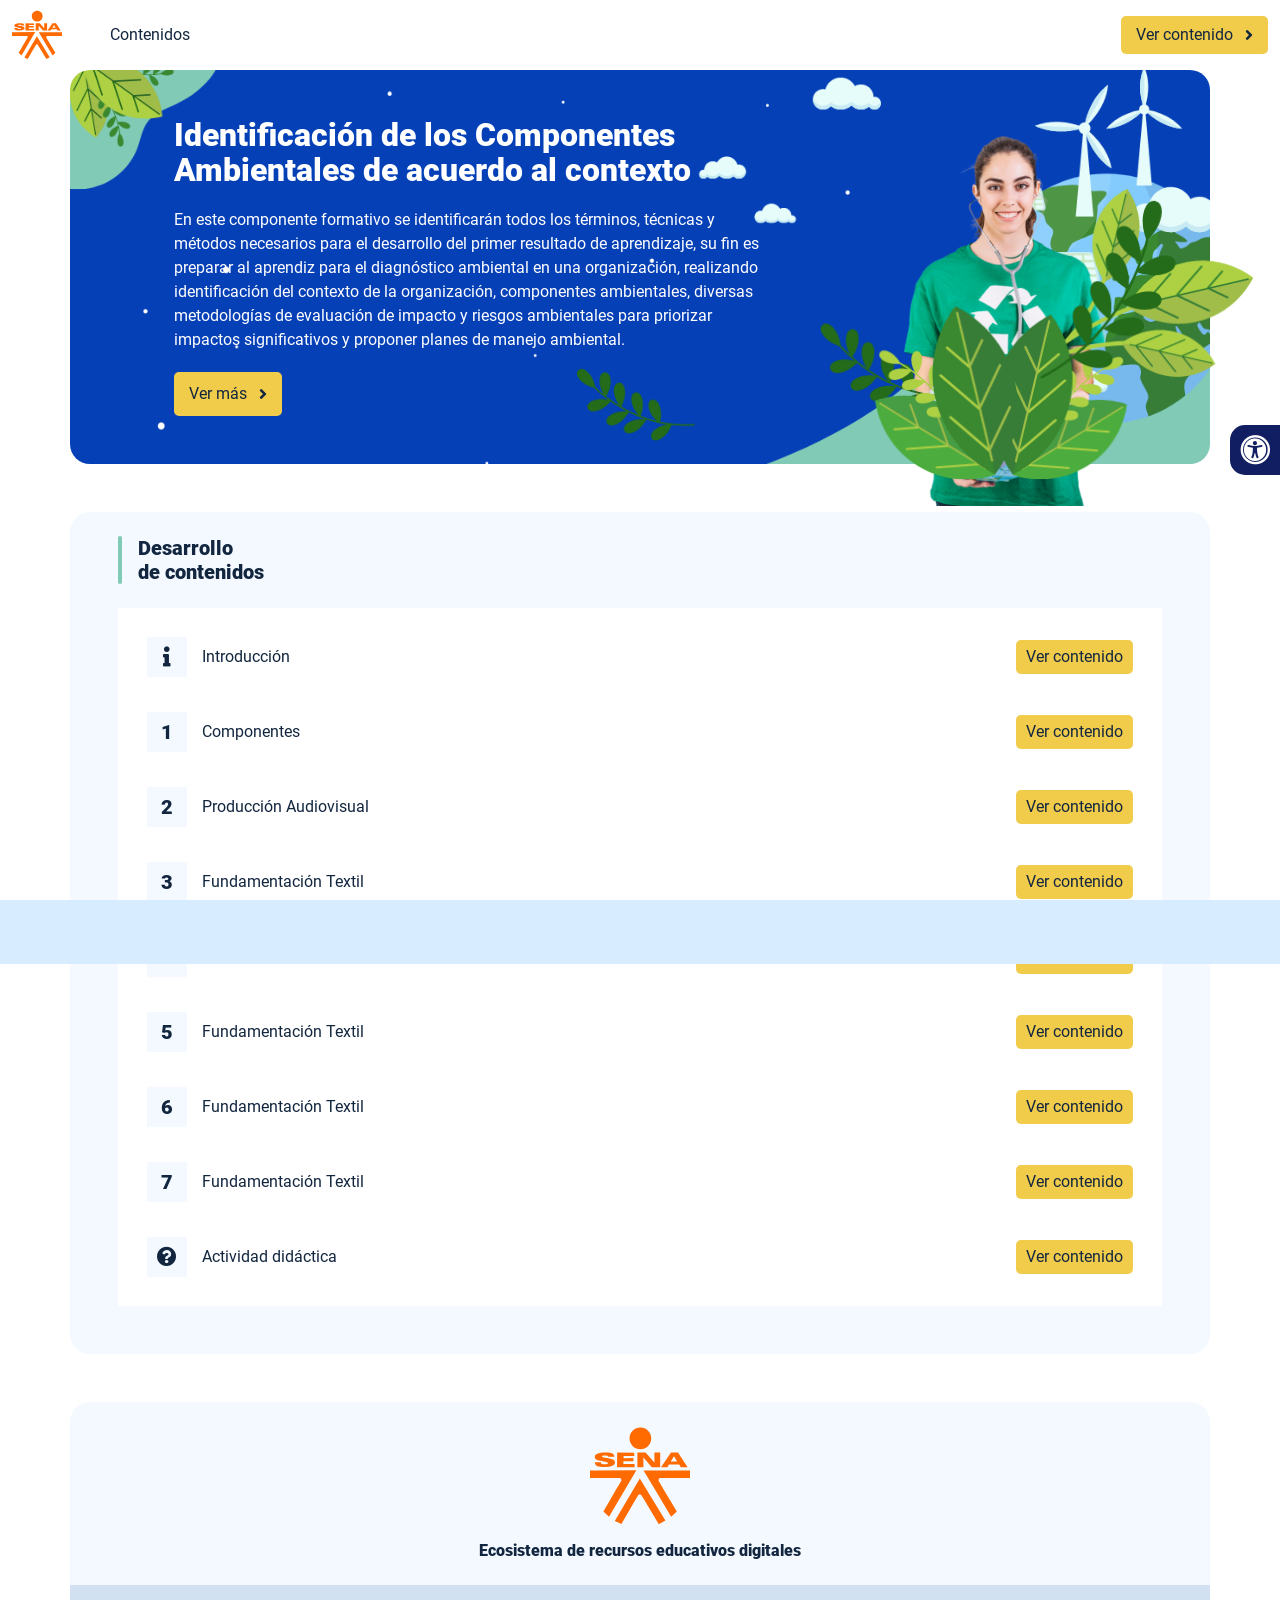
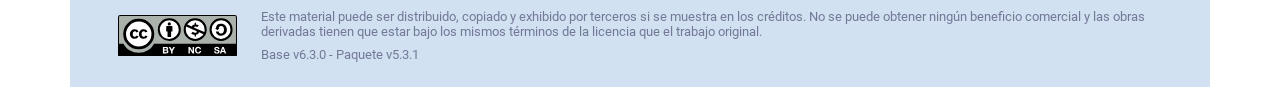
<file: index.html>
<!DOCTYPE html><html lang=""><head><meta charset="utf-8"><meta http-equiv="X-UA-Compatible" content="IE=edge"><meta name="viewport" content="width=device-width,initial-scale=1"><link rel="icon" href="favicon.ico"><title>Identificación de los Componentes Ambientales de acuerdo al contexto</title><link href="css/chunk-0c047e41.3babef71.css" rel="prefetch"><link href="css/chunk-25b302c8.3babef71.css" rel="prefetch"><link href="css/chunk-26fc7596.3babef71.css" rel="prefetch"><link href="css/chunk-2d2747e2.3babef71.css" rel="prefetch"><link href="css/chunk-32334cb6.3babef71.css" rel="prefetch"><link href="css/chunk-3988f194.3babef71.css" rel="prefetch"><link href="css/chunk-3c57cd7b.3babef71.css" rel="prefetch"><link href="css/chunk-4f2d402a.3babef71.css" rel="prefetch"><link href="css/chunk-4fde0a08.14d1f3e8.css" rel="prefetch"><link href="css/chunk-515a8379.9551c685.css" rel="prefetch"><link href="css/chunk-59974754.ed6791b5.css" rel="prefetch"><link href="css/chunk-6e1e538a.5eb299c6.css" rel="prefetch"><link href="css/chunk-766a929b.02fc0649.css" rel="prefetch"><link href="css/comple.57475a09.css" rel="prefetch"><link href="css/creditos.c1ecb0e2.css" rel="prefetch"><link href="css/glosario.d6559528.css" rel="prefetch"><link href="css/referencias.788ed23e.css" rel="prefetch"><link href="css/tema3.7e05e905.css" rel="prefetch"><link href="js/actividad.5d5a33aa.js" rel="prefetch"><link href="js/chunk-0206bfa0.7ce46fa4.js" rel="prefetch"><link href="js/chunk-0c047e41.65c06850.js" rel="prefetch"><link href="js/chunk-13a6037e.8b7e695d.js" rel="prefetch"><link href="js/chunk-18f95272.1879e092.js" rel="prefetch"><link href="js/chunk-25b302c8.183fbfe3.js" rel="prefetch"><link href="js/chunk-26fc7596.80084470.js" rel="prefetch"><link href="js/chunk-2c06842c.ceac86da.js" rel="prefetch"><link href="js/chunk-2d0e96ec.cd3b3936.js" rel="prefetch"><link href="js/chunk-2d208d90.b3e0e50b.js" rel="prefetch"><link href="js/chunk-2d21d0e2.9184e32d.js" rel="prefetch"><link href="js/chunk-2d22c123.aace8ccf.js" rel="prefetch"><link href="js/chunk-2d2747e2.18f61947.js" rel="prefetch"><link href="js/chunk-2e80bb9a.d63c92a8.js" rel="prefetch"><link href="js/chunk-319206de.ad0ae898.js" rel="prefetch"><link href="js/chunk-32334cb6.8fa71ce3.js" rel="prefetch"><link href="js/chunk-3988f194.bd8b75a2.js" rel="prefetch"><link href="js/chunk-3c57cd7b.e466aac2.js" rel="prefetch"><link href="js/chunk-3d6834f6.d031890e.js" rel="prefetch"><link href="js/chunk-4cdd78c0.4ea87cce.js" rel="prefetch"><link href="js/chunk-4f2d402a.3b2b95a0.js" rel="prefetch"><link href="js/chunk-4fde0a08.fd8e35a9.js" rel="prefetch"><link href="js/chunk-515a8379.e29c8f45.js" rel="prefetch"><link href="js/chunk-53ccb27e.1d97b4a6.js" rel="prefetch"><link href="js/chunk-55d286b8.06935cf1.js" rel="prefetch"><link href="js/chunk-59974754.46a8a95e.js" rel="prefetch"><link href="js/chunk-6e1e538a.683aecdc.js" rel="prefetch"><link href="js/chunk-766a929b.67c5db45.js" rel="prefetch"><link href="js/chunk-c796899c.38b2fc61.js" rel="prefetch"><link href="js/chunk-e8a7823a.9d94e699.js" rel="prefetch"><link href="js/chunk-fde47172.8edc641e.js" rel="prefetch"><link href="js/comple.ee6c6689.js" rel="prefetch"><link href="js/creditos.e7169668.js" rel="prefetch"><link href="js/glosario.f9a9e701.js" rel="prefetch"><link href="js/intro.86660f00.js" rel="prefetch"><link href="js/referencias.f02000a7.js" rel="prefetch"><link href="js/sintesis.9bae5ad2.js" rel="prefetch"><link href="js/tema1.5f2eccf0.js" rel="prefetch"><link href="js/tema2.7b7e98cb.js" rel="prefetch"><link href="js/tema3.0ace0c0d.js" rel="prefetch"><link href="css/app.ad288a9d.css" rel="preload" as="style"><link href="css/chunk-vendors.c0db56cc.css" rel="preload" as="style"><link href="js/app.655f4b59.js" rel="preload" as="script"><link href="js/chunk-vendors.2d0f802b.js" rel="preload" as="script"><link href="css/chunk-vendors.c0db56cc.css" rel="stylesheet"><link href="css/app.ad288a9d.css" rel="stylesheet"></head><body><noscript><strong>We're sorry but Identificación de los Componentes Ambientales de acuerdo al contexto doesn't work properly without JavaScript enabled. Please enable it to continue.</strong></noscript><div id="app"></div><script src="js/chunk-vendors.2d0f802b.js"></script><script src="js/app.655f4b59.js"></script></body></html>
</file>
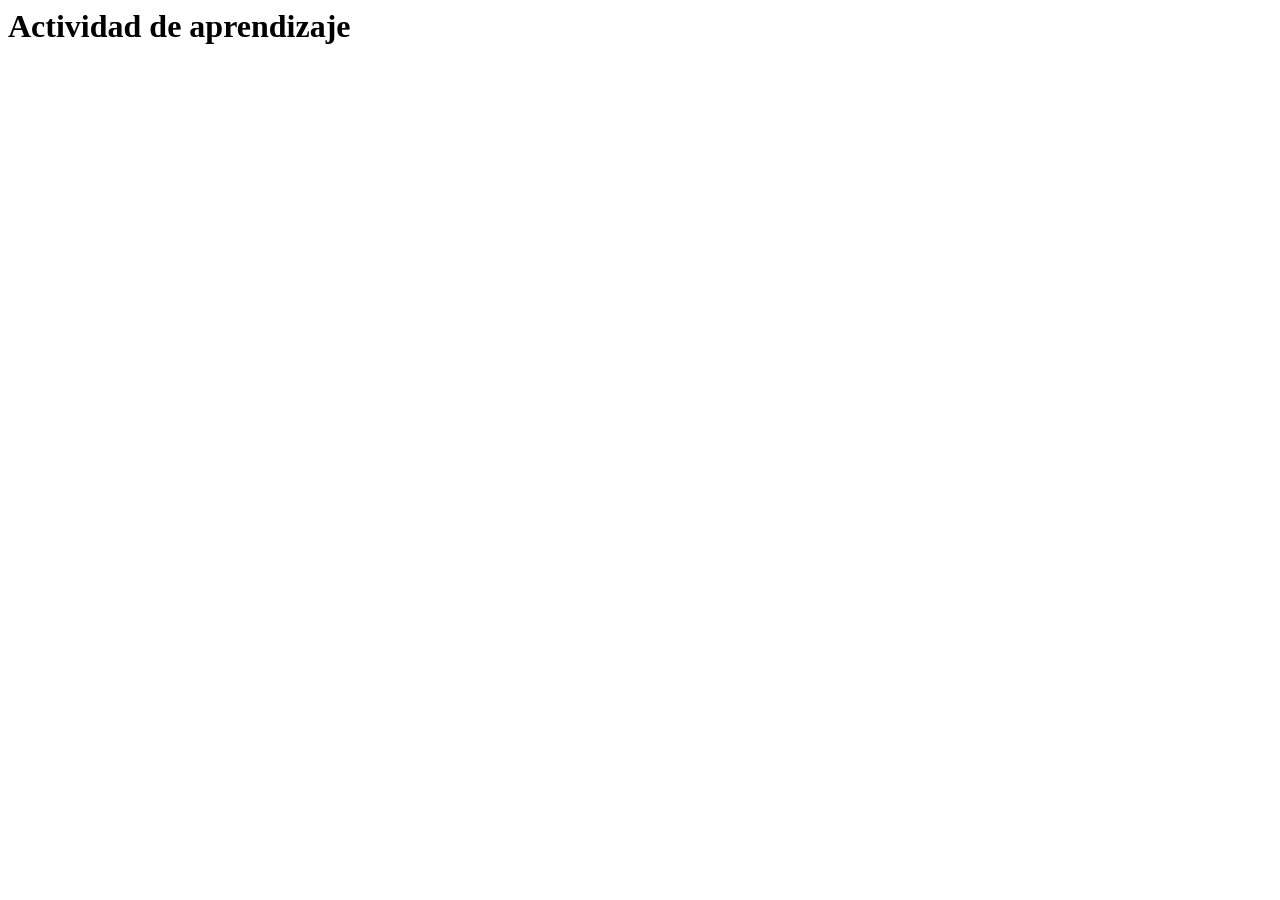
<file: actividades/actividad.html>
<html lang="en">
<head>
  <meta charset="UTF-8">
  <meta http-equiv="X-UA-Compatible" content="IE=edge">
  <meta name="viewport" content="width=device-width, initial-scale=1.0">
  <title>Actividad de aprendizaje</title>
</head>
<body>
  <h1>Actividad de aprendizaje</h1>
</body>
</html>
</file>
<file: css/chunk-0c047e41.3babef71.css>
.actividad[data-v-22adfd6b]{background-color:#f2f2f2}.horizontal-scroll__wrapper[data-v-22adfd6b]{overflow:hidden}.horizontal-scroll[data-v-22adfd6b]{display:flex;transition:transform .5s ease-in-out;align-items:center;flex-wrap:nowrap}.horizontal-scroll[data-v-22adfd6b]:not(.row){width:100%}.horizontal-scroll--item-fw[data-v-22adfd6b]>div{flex-grow:0;flex-shrink:0;width:100%;margin:0!important}
</file>
<file: css/chunk-25b302c8.3babef71.css>
.actividad[data-v-22adfd6b]{background-color:#f2f2f2}.horizontal-scroll__wrapper[data-v-22adfd6b]{overflow:hidden}.horizontal-scroll[data-v-22adfd6b]{display:flex;transition:transform .5s ease-in-out;align-items:center;flex-wrap:nowrap}.horizontal-scroll[data-v-22adfd6b]:not(.row){width:100%}.horizontal-scroll--item-fw[data-v-22adfd6b]>div{flex-grow:0;flex-shrink:0;width:100%;margin:0!important}
</file>
<file: css/chunk-26fc7596.3babef71.css>
.actividad[data-v-22adfd6b]{background-color:#f2f2f2}.horizontal-scroll__wrapper[data-v-22adfd6b]{overflow:hidden}.horizontal-scroll[data-v-22adfd6b]{display:flex;transition:transform .5s ease-in-out;align-items:center;flex-wrap:nowrap}.horizontal-scroll[data-v-22adfd6b]:not(.row){width:100%}.horizontal-scroll--item-fw[data-v-22adfd6b]>div{flex-grow:0;flex-shrink:0;width:100%;margin:0!important}
</file>
<file: css/chunk-2d2747e2.3babef71.css>
.actividad[data-v-22adfd6b]{background-color:#f2f2f2}.horizontal-scroll__wrapper[data-v-22adfd6b]{overflow:hidden}.horizontal-scroll[data-v-22adfd6b]{display:flex;transition:transform .5s ease-in-out;align-items:center;flex-wrap:nowrap}.horizontal-scroll[data-v-22adfd6b]:not(.row){width:100%}.horizontal-scroll--item-fw[data-v-22adfd6b]>div{flex-grow:0;flex-shrink:0;width:100%;margin:0!important}
</file>
<file: css/chunk-32334cb6.3babef71.css>
.actividad[data-v-22adfd6b]{background-color:#f2f2f2}.horizontal-scroll__wrapper[data-v-22adfd6b]{overflow:hidden}.horizontal-scroll[data-v-22adfd6b]{display:flex;transition:transform .5s ease-in-out;align-items:center;flex-wrap:nowrap}.horizontal-scroll[data-v-22adfd6b]:not(.row){width:100%}.horizontal-scroll--item-fw[data-v-22adfd6b]>div{flex-grow:0;flex-shrink:0;width:100%;margin:0!important}
</file>
<file: css/chunk-3988f194.3babef71.css>
.actividad[data-v-22adfd6b]{background-color:#f2f2f2}.horizontal-scroll__wrapper[data-v-22adfd6b]{overflow:hidden}.horizontal-scroll[data-v-22adfd6b]{display:flex;transition:transform .5s ease-in-out;align-items:center;flex-wrap:nowrap}.horizontal-scroll[data-v-22adfd6b]:not(.row){width:100%}.horizontal-scroll--item-fw[data-v-22adfd6b]>div{flex-grow:0;flex-shrink:0;width:100%;margin:0!important}
</file>
<file: css/chunk-3c57cd7b.3babef71.css>
.actividad[data-v-22adfd6b]{background-color:#f2f2f2}.horizontal-scroll__wrapper[data-v-22adfd6b]{overflow:hidden}.horizontal-scroll[data-v-22adfd6b]{display:flex;transition:transform .5s ease-in-out;align-items:center;flex-wrap:nowrap}.horizontal-scroll[data-v-22adfd6b]:not(.row){width:100%}.horizontal-scroll--item-fw[data-v-22adfd6b]>div{flex-grow:0;flex-shrink:0;width:100%;margin:0!important}
</file>
<file: css/chunk-4f2d402a.3babef71.css>
.actividad[data-v-22adfd6b]{background-color:#f2f2f2}.horizontal-scroll__wrapper[data-v-22adfd6b]{overflow:hidden}.horizontal-scroll[data-v-22adfd6b]{display:flex;transition:transform .5s ease-in-out;align-items:center;flex-wrap:nowrap}.horizontal-scroll[data-v-22adfd6b]:not(.row){width:100%}.horizontal-scroll--item-fw[data-v-22adfd6b]>div{flex-grow:0;flex-shrink:0;width:100%;margin:0!important}
</file>
<file: css/chunk-4fde0a08.14d1f3e8.css>
.actividad[data-v-a108b06a]{background-color:#f2f2f2}.header[data-v-a108b06a]{position:sticky;top:0;padding-top:10px;padding-bottom:10px;background-color:#fff;z-index:10010;line-height:1.1em}.header__logo[data-v-a108b06a]{width:50px}@media (max-width:576px){.header__componente-formativo[data-v-a108b06a]{font-size:.8em}}.header__menu[data-v-a108b06a]{cursor:pointer}.header__menu span[data-v-a108b06a]{font-size:.7em;display:block;line-height:1em;text-align:center;color:#111e61}.header__menu__btn[data-v-a108b06a]{width:30px;height:30px;position:relative;margin-bottom:4px}.header__menu__btn .line-1[data-v-a108b06a],.header__menu__btn .line-2[data-v-a108b06a],.header__menu__btn .line-3[data-v-a108b06a]{height:4px;width:30px;background-color:#111e61;transform-origin:center center;position:absolute;left:0;border-radius:2px}.header__menu__btn .line-1[data-v-a108b06a]{top:4px;-webkit-animation:line-1-inactive-data-v-a108b06a .5s ease-in-out forwards;animation:line-1-inactive-data-v-a108b06a .5s ease-in-out forwards}.header__menu__btn .line-2[data-v-a108b06a]{top:13px;-webkit-animation:line-2-inactive-data-v-a108b06a .5s ease-in-out forwards;animation:line-2-inactive-data-v-a108b06a .5s ease-in-out forwards}.header__menu__btn .line-3[data-v-a108b06a]{top:22px;-webkit-animation:line-3-inactive-data-v-a108b06a .5s ease-in-out forwards;animation:line-3-inactive-data-v-a108b06a .5s ease-in-out forwards}.header__menu__btn[data-v-a108b06a]:hover{cursor:pointer}.header__menu__btn--open .line-1[data-v-a108b06a]{-webkit-animation:line-1-active-data-v-a108b06a .5s ease-in-out forwards;animation:line-1-active-data-v-a108b06a .5s ease-in-out forwards}.header__menu__btn--open .line-2[data-v-a108b06a]{-webkit-animation:line-2-active-data-v-a108b06a .5s ease-in-out forwards;animation:line-2-active-data-v-a108b06a .5s ease-in-out forwards}.header__menu__btn--open .line-3[data-v-a108b06a]{-webkit-animation:line-3-active-data-v-a108b06a .5s ease-in-out forwards;animation:line-3-active-data-v-a108b06a .5s ease-in-out forwards}@-webkit-keyframes line-1-active-data-v-a108b06a{0%{transform:translate(0) rotate(0)}50%{transform:translateY(9px) rotate(0)}to{transform:translateY(9px) rotate(45deg)}}@keyframes line-1-active-data-v-a108b06a{0%{transform:translate(0) rotate(0)}50%{transform:translateY(9px) rotate(0)}to{transform:translateY(9px) rotate(45deg)}}@-webkit-keyframes line-2-active-data-v-a108b06a{0%{transform:scale(1)}to{transform:scale(0)}}@keyframes line-2-active-data-v-a108b06a{0%{transform:scale(1)}to{transform:scale(0)}}@-webkit-keyframes line-3-active-data-v-a108b06a{0%{transform:translate(0) rotate(0)}50%{transform:translateY(-9px) rotate(0)}to{transform:translateY(-9px) rotate(-45deg)}}@keyframes line-3-active-data-v-a108b06a{0%{transform:translate(0) rotate(0)}50%{transform:translateY(-9px) rotate(0)}to{transform:translateY(-9px) rotate(-45deg)}}@-webkit-keyframes line-1-inactive-data-v-a108b06a{0%{transform:translateY(9px) rotate(45deg)}50%{transform:translateY(9px) rotate(0)}to{transform:translate(0) rotate(0)}}@keyframes line-1-inactive-data-v-a108b06a{0%{transform:translateY(9px) rotate(45deg)}50%{transform:translateY(9px) rotate(0)}to{transform:translate(0) rotate(0)}}@-webkit-keyframes line-2-inactive-data-v-a108b06a{0%{transform:scale(0)}to{transform:scale(1)}}@keyframes line-2-inactive-data-v-a108b06a{0%{transform:scale(0)}to{transform:scale(1)}}@-webkit-keyframes line-3-inactive-data-v-a108b06a{0%{transform:translateY(-9px) rotate(-45deg)}50%{transform:translateY(-9px) rotate(0)}to{transform:translate(0) rotate(0)}}@keyframes line-3-inactive-data-v-a108b06a{0%{transform:translateY(-9px) rotate(-45deg)}50%{transform:translateY(-9px) rotate(0)}to{transform:translate(0) rotate(0)}}
</file>
<file: css/chunk-515a8379.9551c685.css>
.actividad{background-color:#f2f2f2}.banner-interno{position:relative}.banner-interno__fondo{position:absolute;top:0;bottom:-50px;left:0;right:0;background-color:#0540b7;background-size:cover;background-position:50%}.banner-interno__titulo{display:flex;align-items:center}.banner-interno__titulo__icono{display:block;width:32px;height:32px;border-radius:50%;background-color:#fff;position:relative}.banner-interno__titulo__icono i{color:#0540b7;position:absolute;left:50%;top:50%;transform:translate(-50%,-50%)}.banner-interno__titulo h1,.banner-interno__titulo h2,.banner-interno__titulo h3,.banner-interno__titulo h4,.banner-interno__titulo h5,.banner-interno__titulo h6{color:#fff;line-height:1.1em}
</file>
<file: css/chunk-59974754.ed6791b5.css>
.actividad{background-color:#f2f2f2}.aside-menu{position:sticky;top:70px;flex:0 0 0;width:0;min-height:calc(100vh - 70px);max-height:calc(100vh - 70px);background-color:#f3f9ff;transition:flex .5s ease-in-out,width .5s ease-in-out;overflow-x:hidden;z-index:100001}.aside-menu a{color:#111e61}.aside-menu--open{flex:0 0 300px;width:300px}.aside-menu__content{width:300px;display:flex;flex-direction:column;justify-content:space-between;min-height:calc(100vh - 70px);max-height:calc(100vh - 70px);border-right:1px solid #d8ecff}@media (max-height:800px){.aside-menu__content{min-height:800px;max-height:800px;overflow-y:auto}}.aside-menu__header{padding:10px;text-align:center;background-color:#d8ecff}.aside-menu__header h4{margin:0}.aside-menu__menu{overflow-y:auto;flex-grow:1;list-style:none;padding-left:0;margin-bottom:0}.aside-menu__menu__item--active .aside-menu__menu__item__lnk,.aside-menu__menu__item--active .aside-menu__sec-menu__item__lnk{background-color:#d8ecff;font-weight:700}.aside-menu__menu__item--sub-menu:hover,.aside-menu__menu__item:hover,.aside-menu__sec-menu__item:hover{background-color:#d8ecff}.aside-menu__menu__item--sub-menu{padding-left:10px}.aside-menu__menu__item--sub-menu--active .aside-menu__menu__item__lnk,.aside-menu__menu__item--sub-menu--active .aside-menu__sec-menu__item__lnk{background-color:#d8ecff;font-weight:700;position:relative}.aside-menu__menu__item--sub-menu--active .aside-menu__menu__item__lnk:before,.aside-menu__menu__item--sub-menu--active .aside-menu__sec-menu__item__lnk:before{content:"";display:block;position:absolute;left:0;bottom:0;top:0;width:4px;border-radius:2px;background-color:#80cab6}.aside-menu__menu__item__lnk,.aside-menu__sec-menu__item__lnk{display:flex;align-items:center;padding:10px 15px;line-height:1.1em}.aside-menu__menu__item__lnk i,.aside-menu__menu__item__lnk span,.aside-menu__sec-menu__item__lnk i,.aside-menu__sec-menu__item__lnk span{margin-right:10px}.aside-menu__menu__item__lnk i:last-child,.aside-menu__menu__item__lnk span:last-child,.aside-menu__sec-menu__item__lnk i:last-child,.aside-menu__sec-menu__item__lnk span:last-child{margin-right:0}.aside-menu__sec-menu{background-color:#d8ecff;padding:10px 0;flex-shrink:0;margin-bottom:0}.aside-menu__sec-menu__item{padding:10px 15px}.aside-menu__sec-menu__item__lnk{padding:0;border-radius:1em}.aside-menu__sec-menu__item__lnk i{display:block;width:2em;height:2em;padding:.5em 0;text-align:center;background-color:#fff;border-radius:50%}.aside-menu__sec-menu__item__lnk:hover{background-color:#fff}@media (max-width:992px){.aside-menu{position:fixed;top:70px}}@media (max-width:576px){.aside-menu__sec-menu{padding-bottom:110px}}
</file>
<file: css/chunk-6e1e538a.5eb299c6.css>
.actividad[data-v-4f6b7c58]{background-color:#f2f2f2}.accesibilidad[data-v-4f6b7c58]{position:fixed;right:0;top:50vh;height:50px;background-color:#111e61;border-top-left-radius:15px;border-bottom-left-radius:15px;transform:translateY(-50%) translateX(100%) translateX(-50px);overflow:hidden;transition:transform .3s ease-in-out,height .3s ease-in-out}.accesibilidad[data-v-4f6b7c58]:hover{transform:translateY(-50%) translateX(0);height:12.75rem}.accesibilidad [data-v-4f6b7c58]{color:#fff}.accesibilidad__menu__content .accesibilidad__menu__item[data-v-4f6b7c58]{cursor:pointer}.accesibilidad__menu__content .accesibilidad__menu__item[data-v-4f6b7c58]:hover{background-color:#273685}.accesibilidad__menu__content .accesibilidad__menu__item[data-v-4f6b7c58]:last-child{border:none}.accesibilidad__menu__item[data-v-4f6b7c58]{display:flex;align-items:center;padding:10px;border-bottom:1px solid #273685;line-height:1em;-moz-user-select:none;-ms-user-select:none;user-select:none}.accesibilidad__menu i[data-v-4f6b7c58]{font-size:30px;font-style:normal;margin-right:10px;line-height:1em}.accesibilidad__menu img[data-v-4f6b7c58]{width:30px;margin-right:10px}
</file>
<file: css/chunk-766a929b.02fc0649.css>
.actividad{background-color:#f2f2f2}.barra-avance{display:flex;align-items:center;justify-content:space-between;position:fixed;bottom:0;left:0;width:100%;padding:10px;background-color:#d8ecff;transition:transform .5s ease-in-out;z-index:100000}.barra-avance__barra{margin:0 20px;flex:1;position:relative;max-width:800px}.barra-avance__barra--amarilla,.barra-avance__barra--blanca{height:4px}.barra-avance__barra--amarilla:after,.barra-avance__barra--amarilla:before,.barra-avance__barra--blanca:after,.barra-avance__barra--blanca:before{content:"";display:block;width:10px;height:10px;border-radius:50%;position:absolute;top:50%}.barra-avance__barra--amarilla:before,.barra-avance__barra--blanca:before{left:0;transform:translate(-50%,-50%)}.barra-avance__barra--amarilla:after,.barra-avance__barra--blanca:after{right:0;transform:translate(50%,-50%)}.barra-avance__barra--blanca{background-color:#fff}.barra-avance__barra--blanca:after,.barra-avance__barra--blanca:before{background-color:#fff}.barra-avance__barra--amarilla{position:absolute;width:100%;top:0;background-color:#f1cc4b}.barra-avance__barra--amarilla:after,.barra-avance__barra--amarilla:before{background-color:#f1cc4b}.barra-avance__boton--regresar{background-color:#b0c0d2}.barra-avance__boton--regresar span{color:#111e61!important}.barra-avance__boton--disable{opacity:0;pointer-events:none}.barra-avance--open{transform:translateY(0)}.barra-avance--close{transform:translateY(100%)}
</file>
<file: css/comple.57475a09.css>
.banner-interno{position:relative}.banner-interno__fondo{position:absolute;top:0;bottom:-50px;left:0;right:0;background-color:#0540b7;background-size:cover;background-position:50%}.banner-interno__titulo{display:flex;align-items:center}.banner-interno__titulo__icono{display:block;width:32px;height:32px;border-radius:50%;background-color:#fff;position:relative}.banner-interno__titulo__icono i{color:#0540b7;position:absolute;left:50%;top:50%;transform:translate(-50%,-50%)}.banner-interno__titulo h1,.banner-interno__titulo h2,.banner-interno__titulo h3,.banner-interno__titulo h4,.banner-interno__titulo h5,.banner-interno__titulo h6{color:#fff;line-height:1.1em}.actividad{background-color:#f2f2f2}.complementario__enlaces{display:flex;justify-content:center;flex-wrap:wrap}.complementario__enlaces a{margin:0 5px}.complementario__btn{font-size:1.5em;line-height:1em}table{width:calc(100% - 1px);min-width:800px}table thead{background-color:#d8ecff}table thead th{border-color:#d8ecff}table td,table th{padding:25px 20px;text-align:center}
</file>
<file: css/creditos.c1ecb0e2.css>
.banner-interno{position:relative}.banner-interno__fondo{position:absolute;top:0;bottom:-50px;left:0;right:0;background-color:#0540b7;background-size:cover;background-position:50%}.banner-interno__titulo{display:flex;align-items:center}.banner-interno__titulo__icono{display:block;width:32px;height:32px;border-radius:50%;background-color:#fff;position:relative}.banner-interno__titulo__icono i{color:#0540b7;position:absolute;left:50%;top:50%;transform:translate(-50%,-50%)}.banner-interno__titulo h1,.banner-interno__titulo h2,.banner-interno__titulo h3,.banner-interno__titulo h4,.banner-interno__titulo h5,.banner-interno__titulo h6{color:#fff;line-height:1.1em}.actividad{background-color:#f2f2f2}.creditos-vista .tarjeta.credito{background-color:#d2e1f1}.creditos{color:#727997;overflow-x:auto}.creditos__item{min-width:490px}.creditos p{line-height:1.3em;margin-bottom:0;color:#727997}.creditos__titulo{font-weight:700;background-color:#d2e1f1;padding:5px 10px;border-top-radius:5px;border-top-left-radius:5px;border-top-right-radius:5px}.creditos table td,.creditos table th{border-color:#d2e1f1}
</file>
<file: css/glosario.d6559528.css>
.banner-interno{position:relative}.banner-interno__fondo{position:absolute;top:0;bottom:-50px;left:0;right:0;background-color:#0540b7;background-size:cover;background-position:50%}.banner-interno__titulo{display:flex;align-items:center}.banner-interno__titulo__icono{display:block;width:32px;height:32px;border-radius:50%;background-color:#fff;position:relative}.banner-interno__titulo__icono i{color:#0540b7;position:absolute;left:50%;top:50%;transform:translate(-50%,-50%)}.banner-interno__titulo h1,.banner-interno__titulo h2,.banner-interno__titulo h3,.banner-interno__titulo h4,.banner-interno__titulo h5,.banner-interno__titulo h6{color:#fff;line-height:1.1em}.actividad{background-color:#f2f2f2}.glosario__letra-item{display:flex}.glosario__letra-item__texto{padding-top:5px}.glosario__letra-item__letra__icono{width:32px;height:32px;position:relative;line-height:1em;border-radius:50%;background-color:#d2e1f1}.glosario__letra-item__letra__icono span{position:absolute;left:50%;top:50%;transform:translate(-50%,-50%);font-size:1.1em;font-weight:900}
</file>
<file: css/referencias.788ed23e.css>
.banner-interno{position:relative}.banner-interno__fondo{position:absolute;top:0;bottom:-50px;left:0;right:0;background-color:#0540b7;background-size:cover;background-position:50%}.banner-interno__titulo{display:flex;align-items:center}.banner-interno__titulo__icono{display:block;width:32px;height:32px;border-radius:50%;background-color:#fff;position:relative}.banner-interno__titulo__icono i{color:#0540b7;position:absolute;left:50%;top:50%;transform:translate(-50%,-50%)}.banner-interno__titulo h1,.banner-interno__titulo h2,.banner-interno__titulo h3,.banner-interno__titulo h4,.banner-interno__titulo h5,.banner-interno__titulo h6{color:#fff;line-height:1.1em}.actividad{background-color:#f2f2f2}.referencias__item:last-child hr{display:none}.referencias__item a{color:#2196f3;text-decoration:underline;overflow-wrap:break-word}
</file>
<file: css/tema3.7e05e905.css>
.actividad{background-color:#f2f2f2}.tarjeta.color-acento-botones{background-color:#fff}.tarjeta--azul{background-color:#e5ebf8}
</file>
<file: css/app.ad288a9d.css>
*{box-sizing:inherit}:after,:before{box-sizing:inherit}html{height:100%;line-height:1.15;box-sizing:border-box;-webkit-font-smoothing:antialiased;-moz-osx-font-smoothing:grayscale;-webkit-text-size-adjust:100%;-ms-text-size-adjust:100%;text-rendering:optimizeLegibility}a,abbr,acronym,address,applet,article,aside,audio,b,big,blockquote,body,canvas,caption,center,cite,code,dd,del,details,dfn,div,dl,dt,em,embed,fieldset,figcaption,figure,footer,form,h1,h2,h3,h4,h5,h6,header,hgroup,html,i,iframe,img,ins,kbd,label,legend,li,mark,menu,nav,object,ol,output,p,pre,q,ruby,s,samp,section,small,span,strike,strong,sub,summary,sup,table,tbody,td,tfoot,th,thead,time,tr,tt,u,ul,var,video{margin:0;padding:0;border:0;outline:0;background:transparent;vertical-align:baseline}article,aside,details,figcaption,figure,footer,header,main,menu,nav,section,summary{display:block}[hidden],template{display:none}hr{box-sizing:content-box;height:0;border-bottom:1px solid #e8e8e8;border-left:0;border-right:0;border-top:0;margin:1.5em 0;overflow:visible}[hidden]{display:none}a{font-family:Roboto,sans-serif;font-size:1em;font-weight:400;text-decoration:none;color:#12263f;background-color:transparent;transition:all .15s ease-in-out;-webkit-text-decoration-skip:objects}a:active,a:hover{outline-width:0}a:active,a:focus,a:hover{color:#000}[type=button],[type=reset],[type=submit],button{-webkit-appearance:none;-moz-appearance:none;appearance:none;cursor:pointer;display:inline-block;vertical-align:middle;border:0;border-radius:5px;color:#12263f;background-color:#f1cc4b;font-family:Roboto,sans-serif;font-weight:400;font-size:1em;-webkit-font-smoothing:antialiased;line-height:1em;white-space:nowrap;text-decoration:none;text-transform:none;padding:.75em 1.5em;margin:0;-moz-user-select:none;-ms-user-select:none;user-select:none;overflow:visible;transition:background-color .15s ease-in-out}[type=button]:focus,[type=button]:hover,[type=reset]:focus,[type=reset]:hover,[type=submit]:focus,[type=submit]:hover,button:focus,button:hover{background-color:#f1cc4b;color:#12263f}[type=button]:disabled,[type=reset]:disabled,[type=submit]:disabled,button:disabled{cursor:not-allowed;opacity:.5}[type=button]:disabled:hover,[type=reset]:disabled:hover,[type=submit]:disabled:hover,button:disabled:hover{background-color:#f1cc4b}input,select,textarea{margin:0;display:block;font-family:Roboto,sans-serif;font-size:16px}input{overflow:visible}[type=color],[type=date],[type=datetime-local],[type=datetime],[type=email],[type=month],[type=number],[type=password],[type=search],[type=tel],[type=text],[type=time],[type=url],[type=week],input:not([type]),select,select[multiple],textarea{background-color:#fff;border:1px solid #e8e8e8;border-radius:5px;box-shadow:inset 0 1px 3px rgba(0,0,0,.06);box-sizing:inherit;margin-bottom:.75em;padding:.5em;transition:border-color .15s ease-in-out;width:100%}[type=color]:hover,[type=date]:hover,[type=datetime-local]:hover,[type=datetime]:hover,[type=email]:hover,[type=month]:hover,[type=number]:hover,[type=password]:hover,[type=search]:hover,[type=tel]:hover,[type=text]:hover,[type=time]:hover,[type=url]:hover,[type=week]:hover,input:not([type]):hover,select:hover,select[multiple]:hover,textarea:hover{border-color:shade(#e8e8e8,20%)}[type=color]:focus,[type=date]:focus,[type=datetime-local]:focus,[type=datetime]:focus,[type=email]:focus,[type=month]:focus,[type=number]:focus,[type=password]:focus,[type=search]:focus,[type=tel]:focus,[type=text]:focus,[type=time]:focus,[type=url]:focus,[type=week]:focus,input:not([type]):focus,select:focus,select[multiple]:focus,textarea:focus{border-color:#80cab6;box-shadow:inset 0 1px 3px rgba(0,0,0,.06),0 0 5px rgba(4,55,158,.7);outline:none}[type=color]:disabled,[type=date]:disabled,[type=datetime-local]:disabled,[type=datetime]:disabled,[type=email]:disabled,[type=month]:disabled,[type=number]:disabled,[type=password]:disabled,[type=search]:disabled,[type=tel]:disabled,[type=text]:disabled,[type=time]:disabled,[type=url]:disabled,[type=week]:disabled,input:not([type]):disabled,select:disabled,select[multiple]:disabled,textarea:disabled{background-color:shade(#fff,5%);cursor:not-allowed}[type=color]:disabled:hover,[type=date]:disabled:hover,[type=datetime-local]:disabled:hover,[type=datetime]:disabled:hover,[type=email]:disabled:hover,[type=month]:disabled:hover,[type=number]:disabled:hover,[type=password]:disabled:hover,[type=search]:disabled:hover,[type=tel]:disabled:hover,[type=text]:disabled:hover,[type=time]:disabled:hover,[type=url]:disabled:hover,[type=week]:disabled:hover,input:not([type]):disabled:hover,select:disabled:hover,select[multiple]:disabled:hover,textarea:disabled:hover{border:1px solid #e8e8e8}select{text-transform:none;max-width:100%;border-radius:5px}::-webkit-file-upload-button{background-color:#f1cc4b;border:none;cursor:pointer;color:#12263f;border-radius:5px;padding:.75em 1.5em}::-webkit-file-upload-button:hover{background-color:#f1cc4b}optgroup{font-weight:700}fieldset{border:1px solid #e8e8e8;background-color:transparent;padding:1.5em;-webkit-margin-start:0;-webkit-margin-end:0;-webkit-padding-before:1.5em;-webkit-padding-start:1.5em;-webkit-padding-end:1.5em;-webkit-padding-after:1.5em}legend{box-sizing:border-box;color:inherit;display:table;max-width:100%;padding:0;white-space:normal;font-weight:600;-webkit-padding-start:0;-webkit-padding-end:0}label,legend{margin-bottom:.375em}label{display:block;font-size:1em;font-family:Roboto,sans-serif;font-weight:900}textarea{overflow:auto;resize:vertical}[type=checkbox],[type=radio]{box-sizing:border-box;padding:0;display:inline;margin-right:.375em}[type=number]::-webkit-inner-spin-button,[type=number]::-webkit-outer-spin-button{height:auto}[type=search]{-webkit-appearance:textfield;outline-offset:-2px}[type=search]::-webkit-search-cancel-button,[type=search]::-webkit-search-decoration{-webkit-appearance:none;-moz-appearance:none}::-moz-placeholder{color:#999}:-ms-input-placeholder{color:#999}::placeholder{color:#999}::-webkit-file-upload-button{-webkit-appearance:button;-moz-appearance:button;font:inherit}[type=file]{margin-bottom:.75em;width:100%}[type=button],[type=reset],[type=submit],button{-webkit-appearance:button}[type=button]::-moz-focus-inner,[type=reset]::-moz-focus-inner,[type=submit]::-moz-focus-inner,button::-moz-focus-inner{border-style:none;padding:0}[type=button]:-moz-focusring,[type=reset]:-moz-focusring,[type=submit]:-moz-focusring,button:-moz-focusring{outline:1px dotted ButtonText}progress{vertical-align:baseline}ol,ul{list-style:none;margin-bottom:1em}dt{font-weight:700}figure,img,picture,svg{margin:0;width:100%;max-width:100%}figcaption{display:block;background-color:#e8e8e8;padding:.75em 1.5em;font-size:.8em;font-weight:700}img,svg{display:block;border-style:none}svg:not(:root){overflow:hidden}audio,canvas,progress,video{display:inline-block}audio:not([controls]){display:none;height:0}template{display:none}table{border-collapse:collapse;border-spacing:0;table-layout:fixed;width:100%}td,th,tr{vertical-align:middle}td,th{border:1px solid #e8e8e8;padding:.75em}th{font-size:.875em;line-height:1.2}td{line-height:1.5}body{font-size:16px;font-weight:400;line-height:1.5}body,h1,h2,h3,h4,h5,h6{color:#12263f;font-family:Roboto,sans-serif}h1,h2,h3,h4,h5,h6{font-weight:900;line-height:1.2;margin:0 0 .75em}h1{font-size:2em}h2{font-size:1.5em}h3{font-size:1.25em}h4{font-size:1.125em}h5{font-size:1em}h6{font-size:.875em}p{font-family:Roboto,sans-serif;font-size:1em;font-weight:400;line-height:1.5;color:#12263f;margin-bottom:1em}b,strong{font-weight:700}dfn,em,i{font-style:italic}br{line-height:2em}u{text-decoration:underline}code,kbd,pre,samp{color:#727997;font-family:Lucida Console,Courier New,monospace;font-size:1em}sub,sup{font-size:75%;line-height:0;position:relative;vertical-align:baseline}sub{bottom:-.25em}sup{top:-.5em}small{font-size:80%}mark{background-color:#ffeb3b;color:#000}abbr[title]{border-bottom:none;text-decoration:underline;text-decoration:underline dotted}blockquote,q{quotes:none}::selection{background:#2196f3!important;color:#fff!important;text-shadow:none}::-moz-selection{background:#2196f3!important;color:#fff!important;text-shadow:none}img::selection{background:transparent}img::-moz-selection{background:transparent}body{-webkit-tap-highlight-color:#2196F3!important}details,menu{display:block}summary{display:list-item}@media print{*{background:transparent!important;color:#000!important;box-shadow:none!important;text-shadow:none!important}:after,:before,:first-letter,:first-line{background:transparent!important;color:#000!important;box-shadow:none!important;text-shadow:none!important}a,a:visited{text-decoration:underline}a[href]:after{content:" (" attr(href) ")"}a abbr[title]:after{content:" (" attr(title) ")"}a[href^="#"]:after,a[href^="javascript:"]:after{content:""}blockquote,pre{border:1px solid #999;page-break-inside:avoid}thead{display:table-header-group}img,tr{page-break-inside:avoid}img{max-width:100%!important}h2,h3,p{orphans:3;widows:3}h2,h3{page-break-after:avoid}}[data-aos][data-aos][data-aos-duration="50"],body[data-aos-duration="50"] [data-aos]{transition-duration:50ms}[data-aos][data-aos][data-aos-delay="50"],body[data-aos-delay="50"] [data-aos]{transition-delay:0s}[data-aos][data-aos][data-aos-delay="50"].aos-animate,body[data-aos-delay="50"] [data-aos].aos-animate{transition-delay:50ms}[data-aos][data-aos][data-aos-duration="100"],body[data-aos-duration="100"] [data-aos]{transition-duration:.1s}[data-aos][data-aos][data-aos-delay="100"],body[data-aos-delay="100"] [data-aos]{transition-delay:0s}[data-aos][data-aos][data-aos-delay="100"].aos-animate,body[data-aos-delay="100"] [data-aos].aos-animate{transition-delay:.1s}[data-aos][data-aos][data-aos-duration="150"],body[data-aos-duration="150"] [data-aos]{transition-duration:.15s}[data-aos][data-aos][data-aos-delay="150"],body[data-aos-delay="150"] [data-aos]{transition-delay:0s}[data-aos][data-aos][data-aos-delay="150"].aos-animate,body[data-aos-delay="150"] [data-aos].aos-animate{transition-delay:.15s}[data-aos][data-aos][data-aos-duration="200"],body[data-aos-duration="200"] [data-aos]{transition-duration:.2s}[data-aos][data-aos][data-aos-delay="200"],body[data-aos-delay="200"] [data-aos]{transition-delay:0s}[data-aos][data-aos][data-aos-delay="200"].aos-animate,body[data-aos-delay="200"] [data-aos].aos-animate{transition-delay:.2s}[data-aos][data-aos][data-aos-duration="250"],body[data-aos-duration="250"] [data-aos]{transition-duration:.25s}[data-aos][data-aos][data-aos-delay="250"],body[data-aos-delay="250"] [data-aos]{transition-delay:0s}[data-aos][data-aos][data-aos-delay="250"].aos-animate,body[data-aos-delay="250"] [data-aos].aos-animate{transition-delay:.25s}[data-aos][data-aos][data-aos-duration="300"],body[data-aos-duration="300"] [data-aos]{transition-duration:.3s}[data-aos][data-aos][data-aos-delay="300"],body[data-aos-delay="300"] [data-aos]{transition-delay:0s}[data-aos][data-aos][data-aos-delay="300"].aos-animate,body[data-aos-delay="300"] [data-aos].aos-animate{transition-delay:.3s}[data-aos][data-aos][data-aos-duration="350"],body[data-aos-duration="350"] [data-aos]{transition-duration:.35s}[data-aos][data-aos][data-aos-delay="350"],body[data-aos-delay="350"] [data-aos]{transition-delay:0s}[data-aos][data-aos][data-aos-delay="350"].aos-animate,body[data-aos-delay="350"] [data-aos].aos-animate{transition-delay:.35s}[data-aos][data-aos][data-aos-duration="400"],body[data-aos-duration="400"] [data-aos]{transition-duration:.4s}[data-aos][data-aos][data-aos-delay="400"],body[data-aos-delay="400"] [data-aos]{transition-delay:0s}[data-aos][data-aos][data-aos-delay="400"].aos-animate,body[data-aos-delay="400"] [data-aos].aos-animate{transition-delay:.4s}[data-aos][data-aos][data-aos-duration="450"],body[data-aos-duration="450"] [data-aos]{transition-duration:.45s}[data-aos][data-aos][data-aos-delay="450"],body[data-aos-delay="450"] [data-aos]{transition-delay:0s}[data-aos][data-aos][data-aos-delay="450"].aos-animate,body[data-aos-delay="450"] [data-aos].aos-animate{transition-delay:.45s}[data-aos][data-aos][data-aos-duration="500"],body[data-aos-duration="500"] [data-aos]{transition-duration:.5s}[data-aos][data-aos][data-aos-delay="500"],body[data-aos-delay="500"] [data-aos]{transition-delay:0s}[data-aos][data-aos][data-aos-delay="500"].aos-animate,body[data-aos-delay="500"] [data-aos].aos-animate{transition-delay:.5s}[data-aos][data-aos][data-aos-duration="550"],body[data-aos-duration="550"] [data-aos]{transition-duration:.55s}[data-aos][data-aos][data-aos-delay="550"],body[data-aos-delay="550"] [data-aos]{transition-delay:0s}[data-aos][data-aos][data-aos-delay="550"].aos-animate,body[data-aos-delay="550"] [data-aos].aos-animate{transition-delay:.55s}[data-aos][data-aos][data-aos-duration="600"],body[data-aos-duration="600"] [data-aos]{transition-duration:.6s}[data-aos][data-aos][data-aos-delay="600"],body[data-aos-delay="600"] [data-aos]{transition-delay:0s}[data-aos][data-aos][data-aos-delay="600"].aos-animate,body[data-aos-delay="600"] [data-aos].aos-animate{transition-delay:.6s}[data-aos][data-aos][data-aos-duration="650"],body[data-aos-duration="650"] [data-aos]{transition-duration:.65s}[data-aos][data-aos][data-aos-delay="650"],body[data-aos-delay="650"] [data-aos]{transition-delay:0s}[data-aos][data-aos][data-aos-delay="650"].aos-animate,body[data-aos-delay="650"] [data-aos].aos-animate{transition-delay:.65s}[data-aos][data-aos][data-aos-duration="700"],body[data-aos-duration="700"] [data-aos]{transition-duration:.7s}[data-aos][data-aos][data-aos-delay="700"],body[data-aos-delay="700"] [data-aos]{transition-delay:0s}[data-aos][data-aos][data-aos-delay="700"].aos-animate,body[data-aos-delay="700"] [data-aos].aos-animate{transition-delay:.7s}[data-aos][data-aos][data-aos-duration="750"],body[data-aos-duration="750"] [data-aos]{transition-duration:.75s}[data-aos][data-aos][data-aos-delay="750"],body[data-aos-delay="750"] [data-aos]{transition-delay:0s}[data-aos][data-aos][data-aos-delay="750"].aos-animate,body[data-aos-delay="750"] [data-aos].aos-animate{transition-delay:.75s}[data-aos][data-aos][data-aos-duration="800"],body[data-aos-duration="800"] [data-aos]{transition-duration:.8s}[data-aos][data-aos][data-aos-delay="800"],body[data-aos-delay="800"] [data-aos]{transition-delay:0s}[data-aos][data-aos][data-aos-delay="800"].aos-animate,body[data-aos-delay="800"] [data-aos].aos-animate{transition-delay:.8s}[data-aos][data-aos][data-aos-duration="850"],body[data-aos-duration="850"] [data-aos]{transition-duration:.85s}[data-aos][data-aos][data-aos-delay="850"],body[data-aos-delay="850"] [data-aos]{transition-delay:0s}[data-aos][data-aos][data-aos-delay="850"].aos-animate,body[data-aos-delay="850"] [data-aos].aos-animate{transition-delay:.85s}[data-aos][data-aos][data-aos-duration="900"],body[data-aos-duration="900"] [data-aos]{transition-duration:.9s}[data-aos][data-aos][data-aos-delay="900"],body[data-aos-delay="900"] [data-aos]{transition-delay:0s}[data-aos][data-aos][data-aos-delay="900"].aos-animate,body[data-aos-delay="900"] [data-aos].aos-animate{transition-delay:.9s}[data-aos][data-aos][data-aos-duration="950"],body[data-aos-duration="950"] [data-aos]{transition-duration:.95s}[data-aos][data-aos][data-aos-delay="950"],body[data-aos-delay="950"] [data-aos]{transition-delay:0s}[data-aos][data-aos][data-aos-delay="950"].aos-animate,body[data-aos-delay="950"] [data-aos].aos-animate{transition-delay:.95s}[data-aos][data-aos][data-aos-duration="1000"],body[data-aos-duration="1000"] [data-aos]{transition-duration:1s}[data-aos][data-aos][data-aos-delay="1000"],body[data-aos-delay="1000"] [data-aos]{transition-delay:0s}[data-aos][data-aos][data-aos-delay="1000"].aos-animate,body[data-aos-delay="1000"] [data-aos].aos-animate{transition-delay:1s}[data-aos][data-aos][data-aos-duration="1050"],body[data-aos-duration="1050"] [data-aos]{transition-duration:1.05s}[data-aos][data-aos][data-aos-delay="1050"],body[data-aos-delay="1050"] [data-aos]{transition-delay:0s}[data-aos][data-aos][data-aos-delay="1050"].aos-animate,body[data-aos-delay="1050"] [data-aos].aos-animate{transition-delay:1.05s}[data-aos][data-aos][data-aos-duration="1100"],body[data-aos-duration="1100"] [data-aos]{transition-duration:1.1s}[data-aos][data-aos][data-aos-delay="1100"],body[data-aos-delay="1100"] [data-aos]{transition-delay:0s}[data-aos][data-aos][data-aos-delay="1100"].aos-animate,body[data-aos-delay="1100"] [data-aos].aos-animate{transition-delay:1.1s}[data-aos][data-aos][data-aos-duration="1150"],body[data-aos-duration="1150"] [data-aos]{transition-duration:1.15s}[data-aos][data-aos][data-aos-delay="1150"],body[data-aos-delay="1150"] [data-aos]{transition-delay:0s}[data-aos][data-aos][data-aos-delay="1150"].aos-animate,body[data-aos-delay="1150"] [data-aos].aos-animate{transition-delay:1.15s}[data-aos][data-aos][data-aos-duration="1200"],body[data-aos-duration="1200"] [data-aos]{transition-duration:1.2s}[data-aos][data-aos][data-aos-delay="1200"],body[data-aos-delay="1200"] [data-aos]{transition-delay:0s}[data-aos][data-aos][data-aos-delay="1200"].aos-animate,body[data-aos-delay="1200"] [data-aos].aos-animate{transition-delay:1.2s}[data-aos][data-aos][data-aos-duration="1250"],body[data-aos-duration="1250"] [data-aos]{transition-duration:1.25s}[data-aos][data-aos][data-aos-delay="1250"],body[data-aos-delay="1250"] [data-aos]{transition-delay:0s}[data-aos][data-aos][data-aos-delay="1250"].aos-animate,body[data-aos-delay="1250"] [data-aos].aos-animate{transition-delay:1.25s}[data-aos][data-aos][data-aos-duration="1300"],body[data-aos-duration="1300"] [data-aos]{transition-duration:1.3s}[data-aos][data-aos][data-aos-delay="1300"],body[data-aos-delay="1300"] [data-aos]{transition-delay:0s}[data-aos][data-aos][data-aos-delay="1300"].aos-animate,body[data-aos-delay="1300"] [data-aos].aos-animate{transition-delay:1.3s}[data-aos][data-aos][data-aos-duration="1350"],body[data-aos-duration="1350"] [data-aos]{transition-duration:1.35s}[data-aos][data-aos][data-aos-delay="1350"],body[data-aos-delay="1350"] [data-aos]{transition-delay:0s}[data-aos][data-aos][data-aos-delay="1350"].aos-animate,body[data-aos-delay="1350"] [data-aos].aos-animate{transition-delay:1.35s}[data-aos][data-aos][data-aos-duration="1400"],body[data-aos-duration="1400"] [data-aos]{transition-duration:1.4s}[data-aos][data-aos][data-aos-delay="1400"],body[data-aos-delay="1400"] [data-aos]{transition-delay:0s}[data-aos][data-aos][data-aos-delay="1400"].aos-animate,body[data-aos-delay="1400"] [data-aos].aos-animate{transition-delay:1.4s}[data-aos][data-aos][data-aos-duration="1450"],body[data-aos-duration="1450"] [data-aos]{transition-duration:1.45s}[data-aos][data-aos][data-aos-delay="1450"],body[data-aos-delay="1450"] [data-aos]{transition-delay:0s}[data-aos][data-aos][data-aos-delay="1450"].aos-animate,body[data-aos-delay="1450"] [data-aos].aos-animate{transition-delay:1.45s}[data-aos][data-aos][data-aos-duration="1500"],body[data-aos-duration="1500"] [data-aos]{transition-duration:1.5s}[data-aos][data-aos][data-aos-delay="1500"],body[data-aos-delay="1500"] [data-aos]{transition-delay:0s}[data-aos][data-aos][data-aos-delay="1500"].aos-animate,body[data-aos-delay="1500"] [data-aos].aos-animate{transition-delay:1.5s}[data-aos][data-aos][data-aos-duration="1550"],body[data-aos-duration="1550"] [data-aos]{transition-duration:1.55s}[data-aos][data-aos][data-aos-delay="1550"],body[data-aos-delay="1550"] [data-aos]{transition-delay:0s}[data-aos][data-aos][data-aos-delay="1550"].aos-animate,body[data-aos-delay="1550"] [data-aos].aos-animate{transition-delay:1.55s}[data-aos][data-aos][data-aos-duration="1600"],body[data-aos-duration="1600"] [data-aos]{transition-duration:1.6s}[data-aos][data-aos][data-aos-delay="1600"],body[data-aos-delay="1600"] [data-aos]{transition-delay:0s}[data-aos][data-aos][data-aos-delay="1600"].aos-animate,body[data-aos-delay="1600"] [data-aos].aos-animate{transition-delay:1.6s}[data-aos][data-aos][data-aos-duration="1650"],body[data-aos-duration="1650"] [data-aos]{transition-duration:1.65s}[data-aos][data-aos][data-aos-delay="1650"],body[data-aos-delay="1650"] [data-aos]{transition-delay:0s}[data-aos][data-aos][data-aos-delay="1650"].aos-animate,body[data-aos-delay="1650"] [data-aos].aos-animate{transition-delay:1.65s}[data-aos][data-aos][data-aos-duration="1700"],body[data-aos-duration="1700"] [data-aos]{transition-duration:1.7s}[data-aos][data-aos][data-aos-delay="1700"],body[data-aos-delay="1700"] [data-aos]{transition-delay:0s}[data-aos][data-aos][data-aos-delay="1700"].aos-animate,body[data-aos-delay="1700"] [data-aos].aos-animate{transition-delay:1.7s}[data-aos][data-aos][data-aos-duration="1750"],body[data-aos-duration="1750"] [data-aos]{transition-duration:1.75s}[data-aos][data-aos][data-aos-delay="1750"],body[data-aos-delay="1750"] [data-aos]{transition-delay:0s}[data-aos][data-aos][data-aos-delay="1750"].aos-animate,body[data-aos-delay="1750"] [data-aos].aos-animate{transition-delay:1.75s}[data-aos][data-aos][data-aos-duration="1800"],body[data-aos-duration="1800"] [data-aos]{transition-duration:1.8s}[data-aos][data-aos][data-aos-delay="1800"],body[data-aos-delay="1800"] [data-aos]{transition-delay:0s}[data-aos][data-aos][data-aos-delay="1800"].aos-animate,body[data-aos-delay="1800"] [data-aos].aos-animate{transition-delay:1.8s}[data-aos][data-aos][data-aos-duration="1850"],body[data-aos-duration="1850"] [data-aos]{transition-duration:1.85s}[data-aos][data-aos][data-aos-delay="1850"],body[data-aos-delay="1850"] [data-aos]{transition-delay:0s}[data-aos][data-aos][data-aos-delay="1850"].aos-animate,body[data-aos-delay="1850"] [data-aos].aos-animate{transition-delay:1.85s}[data-aos][data-aos][data-aos-duration="1900"],body[data-aos-duration="1900"] [data-aos]{transition-duration:1.9s}[data-aos][data-aos][data-aos-delay="1900"],body[data-aos-delay="1900"] [data-aos]{transition-delay:0s}[data-aos][data-aos][data-aos-delay="1900"].aos-animate,body[data-aos-delay="1900"] [data-aos].aos-animate{transition-delay:1.9s}[data-aos][data-aos][data-aos-duration="1950"],body[data-aos-duration="1950"] [data-aos]{transition-duration:1.95s}[data-aos][data-aos][data-aos-delay="1950"],body[data-aos-delay="1950"] [data-aos]{transition-delay:0s}[data-aos][data-aos][data-aos-delay="1950"].aos-animate,body[data-aos-delay="1950"] [data-aos].aos-animate{transition-delay:1.95s}[data-aos][data-aos][data-aos-duration="2000"],body[data-aos-duration="2000"] [data-aos]{transition-duration:2s}[data-aos][data-aos][data-aos-delay="2000"],body[data-aos-delay="2000"] [data-aos]{transition-delay:0s}[data-aos][data-aos][data-aos-delay="2000"].aos-animate,body[data-aos-delay="2000"] [data-aos].aos-animate{transition-delay:2s}[data-aos][data-aos][data-aos-duration="2050"],body[data-aos-duration="2050"] [data-aos]{transition-duration:2.05s}[data-aos][data-aos][data-aos-delay="2050"],body[data-aos-delay="2050"] [data-aos]{transition-delay:0s}[data-aos][data-aos][data-aos-delay="2050"].aos-animate,body[data-aos-delay="2050"] [data-aos].aos-animate{transition-delay:2.05s}[data-aos][data-aos][data-aos-duration="2100"],body[data-aos-duration="2100"] [data-aos]{transition-duration:2.1s}[data-aos][data-aos][data-aos-delay="2100"],body[data-aos-delay="2100"] [data-aos]{transition-delay:0s}[data-aos][data-aos][data-aos-delay="2100"].aos-animate,body[data-aos-delay="2100"] [data-aos].aos-animate{transition-delay:2.1s}[data-aos][data-aos][data-aos-duration="2150"],body[data-aos-duration="2150"] [data-aos]{transition-duration:2.15s}[data-aos][data-aos][data-aos-delay="2150"],body[data-aos-delay="2150"] [data-aos]{transition-delay:0s}[data-aos][data-aos][data-aos-delay="2150"].aos-animate,body[data-aos-delay="2150"] [data-aos].aos-animate{transition-delay:2.15s}[data-aos][data-aos][data-aos-duration="2200"],body[data-aos-duration="2200"] [data-aos]{transition-duration:2.2s}[data-aos][data-aos][data-aos-delay="2200"],body[data-aos-delay="2200"] [data-aos]{transition-delay:0s}[data-aos][data-aos][data-aos-delay="2200"].aos-animate,body[data-aos-delay="2200"] [data-aos].aos-animate{transition-delay:2.2s}[data-aos][data-aos][data-aos-duration="2250"],body[data-aos-duration="2250"] [data-aos]{transition-duration:2.25s}[data-aos][data-aos][data-aos-delay="2250"],body[data-aos-delay="2250"] [data-aos]{transition-delay:0s}[data-aos][data-aos][data-aos-delay="2250"].aos-animate,body[data-aos-delay="2250"] [data-aos].aos-animate{transition-delay:2.25s}[data-aos][data-aos][data-aos-duration="2300"],body[data-aos-duration="2300"] [data-aos]{transition-duration:2.3s}[data-aos][data-aos][data-aos-delay="2300"],body[data-aos-delay="2300"] [data-aos]{transition-delay:0s}[data-aos][data-aos][data-aos-delay="2300"].aos-animate,body[data-aos-delay="2300"] [data-aos].aos-animate{transition-delay:2.3s}[data-aos][data-aos][data-aos-duration="2350"],body[data-aos-duration="2350"] [data-aos]{transition-duration:2.35s}[data-aos][data-aos][data-aos-delay="2350"],body[data-aos-delay="2350"] [data-aos]{transition-delay:0s}[data-aos][data-aos][data-aos-delay="2350"].aos-animate,body[data-aos-delay="2350"] [data-aos].aos-animate{transition-delay:2.35s}[data-aos][data-aos][data-aos-duration="2400"],body[data-aos-duration="2400"] [data-aos]{transition-duration:2.4s}[data-aos][data-aos][data-aos-delay="2400"],body[data-aos-delay="2400"] [data-aos]{transition-delay:0s}[data-aos][data-aos][data-aos-delay="2400"].aos-animate,body[data-aos-delay="2400"] [data-aos].aos-animate{transition-delay:2.4s}[data-aos][data-aos][data-aos-duration="2450"],body[data-aos-duration="2450"] [data-aos]{transition-duration:2.45s}[data-aos][data-aos][data-aos-delay="2450"],body[data-aos-delay="2450"] [data-aos]{transition-delay:0s}[data-aos][data-aos][data-aos-delay="2450"].aos-animate,body[data-aos-delay="2450"] [data-aos].aos-animate{transition-delay:2.45s}[data-aos][data-aos][data-aos-duration="2500"],body[data-aos-duration="2500"] [data-aos]{transition-duration:2.5s}[data-aos][data-aos][data-aos-delay="2500"],body[data-aos-delay="2500"] [data-aos]{transition-delay:0s}[data-aos][data-aos][data-aos-delay="2500"].aos-animate,body[data-aos-delay="2500"] [data-aos].aos-animate{transition-delay:2.5s}[data-aos][data-aos][data-aos-duration="2550"],body[data-aos-duration="2550"] [data-aos]{transition-duration:2.55s}[data-aos][data-aos][data-aos-delay="2550"],body[data-aos-delay="2550"] [data-aos]{transition-delay:0s}[data-aos][data-aos][data-aos-delay="2550"].aos-animate,body[data-aos-delay="2550"] [data-aos].aos-animate{transition-delay:2.55s}[data-aos][data-aos][data-aos-duration="2600"],body[data-aos-duration="2600"] [data-aos]{transition-duration:2.6s}[data-aos][data-aos][data-aos-delay="2600"],body[data-aos-delay="2600"] [data-aos]{transition-delay:0s}[data-aos][data-aos][data-aos-delay="2600"].aos-animate,body[data-aos-delay="2600"] [data-aos].aos-animate{transition-delay:2.6s}[data-aos][data-aos][data-aos-duration="2650"],body[data-aos-duration="2650"] [data-aos]{transition-duration:2.65s}[data-aos][data-aos][data-aos-delay="2650"],body[data-aos-delay="2650"] [data-aos]{transition-delay:0s}[data-aos][data-aos][data-aos-delay="2650"].aos-animate,body[data-aos-delay="2650"] [data-aos].aos-animate{transition-delay:2.65s}[data-aos][data-aos][data-aos-duration="2700"],body[data-aos-duration="2700"] [data-aos]{transition-duration:2.7s}[data-aos][data-aos][data-aos-delay="2700"],body[data-aos-delay="2700"] [data-aos]{transition-delay:0s}[data-aos][data-aos][data-aos-delay="2700"].aos-animate,body[data-aos-delay="2700"] [data-aos].aos-animate{transition-delay:2.7s}[data-aos][data-aos][data-aos-duration="2750"],body[data-aos-duration="2750"] [data-aos]{transition-duration:2.75s}[data-aos][data-aos][data-aos-delay="2750"],body[data-aos-delay="2750"] [data-aos]{transition-delay:0s}[data-aos][data-aos][data-aos-delay="2750"].aos-animate,body[data-aos-delay="2750"] [data-aos].aos-animate{transition-delay:2.75s}[data-aos][data-aos][data-aos-duration="2800"],body[data-aos-duration="2800"] [data-aos]{transition-duration:2.8s}[data-aos][data-aos][data-aos-delay="2800"],body[data-aos-delay="2800"] [data-aos]{transition-delay:0s}[data-aos][data-aos][data-aos-delay="2800"].aos-animate,body[data-aos-delay="2800"] [data-aos].aos-animate{transition-delay:2.8s}[data-aos][data-aos][data-aos-duration="2850"],body[data-aos-duration="2850"] [data-aos]{transition-duration:2.85s}[data-aos][data-aos][data-aos-delay="2850"],body[data-aos-delay="2850"] [data-aos]{transition-delay:0s}[data-aos][data-aos][data-aos-delay="2850"].aos-animate,body[data-aos-delay="2850"] [data-aos].aos-animate{transition-delay:2.85s}[data-aos][data-aos][data-aos-duration="2900"],body[data-aos-duration="2900"] [data-aos]{transition-duration:2.9s}[data-aos][data-aos][data-aos-delay="2900"],body[data-aos-delay="2900"] [data-aos]{transition-delay:0s}[data-aos][data-aos][data-aos-delay="2900"].aos-animate,body[data-aos-delay="2900"] [data-aos].aos-animate{transition-delay:2.9s}[data-aos][data-aos][data-aos-duration="2950"],body[data-aos-duration="2950"] [data-aos]{transition-duration:2.95s}[data-aos][data-aos][data-aos-delay="2950"],body[data-aos-delay="2950"] [data-aos]{transition-delay:0s}[data-aos][data-aos][data-aos-delay="2950"].aos-animate,body[data-aos-delay="2950"] [data-aos].aos-animate{transition-delay:2.95s}[data-aos][data-aos][data-aos-duration="3000"],body[data-aos-duration="3000"] [data-aos]{transition-duration:3s}[data-aos][data-aos][data-aos-delay="3000"],body[data-aos-delay="3000"] [data-aos]{transition-delay:0s}[data-aos][data-aos][data-aos-delay="3000"].aos-animate,body[data-aos-delay="3000"] [data-aos].aos-animate{transition-delay:3s}[data-aos]{pointer-events:none}[data-aos].aos-animate{pointer-events:auto}[data-aos][data-aos][data-aos-easing=linear],body[data-aos-easing=linear] [data-aos]{transition-timing-function:cubic-bezier(.25,.25,.75,.75)}[data-aos][data-aos][data-aos-easing=ease],body[data-aos-easing=ease] [data-aos]{transition-timing-function:ease}[data-aos][data-aos][data-aos-easing=ease-in],body[data-aos-easing=ease-in] [data-aos]{transition-timing-function:ease-in}[data-aos][data-aos][data-aos-easing=ease-out],body[data-aos-easing=ease-out] [data-aos]{transition-timing-function:ease-out}[data-aos][data-aos][data-aos-easing=ease-in-out],body[data-aos-easing=ease-in-out] [data-aos]{transition-timing-function:ease-in-out}[data-aos][data-aos][data-aos-easing=ease-in-back],body[data-aos-easing=ease-in-back] [data-aos]{transition-timing-function:cubic-bezier(.6,-.28,.735,.045)}[data-aos][data-aos][data-aos-easing=ease-out-back],body[data-aos-easing=ease-out-back] [data-aos]{transition-timing-function:cubic-bezier(.175,.885,.32,1.275)}[data-aos][data-aos][data-aos-easing=ease-in-out-back],body[data-aos-easing=ease-in-out-back] [data-aos]{transition-timing-function:cubic-bezier(.68,-.55,.265,1.55)}[data-aos][data-aos][data-aos-easing=ease-in-sine],body[data-aos-easing=ease-in-sine] [data-aos]{transition-timing-function:cubic-bezier(.47,0,.745,.715)}[data-aos][data-aos][data-aos-easing=ease-out-sine],body[data-aos-easing=ease-out-sine] [data-aos]{transition-timing-function:cubic-bezier(.39,.575,.565,1)}[data-aos][data-aos][data-aos-easing=ease-in-out-sine],body[data-aos-easing=ease-in-out-sine] [data-aos]{transition-timing-function:cubic-bezier(.445,.05,.55,.95)}[data-aos][data-aos][data-aos-easing=ease-in-quad],body[data-aos-easing=ease-in-quad] [data-aos]{transition-timing-function:cubic-bezier(.55,.085,.68,.53)}[data-aos][data-aos][data-aos-easing=ease-out-quad],body[data-aos-easing=ease-out-quad] [data-aos]{transition-timing-function:cubic-bezier(.25,.46,.45,.94)}[data-aos][data-aos][data-aos-easing=ease-in-out-quad],body[data-aos-easing=ease-in-out-quad] [data-aos]{transition-timing-function:cubic-bezier(.455,.03,.515,.955)}[data-aos][data-aos][data-aos-easing=ease-in-cubic],body[data-aos-easing=ease-in-cubic] [data-aos]{transition-timing-function:cubic-bezier(.55,.085,.68,.53)}[data-aos][data-aos][data-aos-easing=ease-out-cubic],body[data-aos-easing=ease-out-cubic] [data-aos]{transition-timing-function:cubic-bezier(.25,.46,.45,.94)}[data-aos][data-aos][data-aos-easing=ease-in-out-cubic],body[data-aos-easing=ease-in-out-cubic] [data-aos]{transition-timing-function:cubic-bezier(.455,.03,.515,.955)}[data-aos][data-aos][data-aos-easing=ease-in-quart],body[data-aos-easing=ease-in-quart] [data-aos]{transition-timing-function:cubic-bezier(.55,.085,.68,.53)}[data-aos][data-aos][data-aos-easing=ease-out-quart],body[data-aos-easing=ease-out-quart] [data-aos]{transition-timing-function:cubic-bezier(.25,.46,.45,.94)}[data-aos][data-aos][data-aos-easing=ease-in-out-quart],body[data-aos-easing=ease-in-out-quart] [data-aos]{transition-timing-function:cubic-bezier(.455,.03,.515,.955)}@media screen{html:not(.no-js) [data-aos^=fade][data-aos^=fade]{opacity:0;transition-property:opacity,transform}html:not(.no-js) [data-aos^=fade][data-aos^=fade].aos-animate{opacity:1;transform:none}html:not(.no-js) [data-aos=fade-up]{transform:translate3d(0,100px,0)}html:not(.no-js) [data-aos=fade-down]{transform:translate3d(0,-100px,0)}html:not(.no-js) [data-aos=fade-right]{transform:translate3d(-100px,0,0)}html:not(.no-js) [data-aos=fade-left]{transform:translate3d(100px,0,0)}html:not(.no-js) [data-aos=fade-up-right]{transform:translate3d(-100px,100px,0)}html:not(.no-js) [data-aos=fade-up-left]{transform:translate3d(100px,100px,0)}html:not(.no-js) [data-aos=fade-down-right]{transform:translate3d(-100px,-100px,0)}html:not(.no-js) [data-aos=fade-down-left]{transform:translate3d(100px,-100px,0)}html:not(.no-js) [data-aos^=zoom][data-aos^=zoom]{opacity:0;transition-property:opacity,transform}html:not(.no-js) [data-aos^=zoom][data-aos^=zoom].aos-animate{opacity:1;transform:translateZ(0) scale(1)}html:not(.no-js) [data-aos=zoom-in]{transform:scale(.6)}html:not(.no-js) [data-aos=zoom-in-up]{transform:translate3d(0,100px,0) scale(.6)}html:not(.no-js) [data-aos=zoom-in-down]{transform:translate3d(0,-100px,0) scale(.6)}html:not(.no-js) [data-aos=zoom-in-right]{transform:translate3d(-100px,0,0) scale(.6)}html:not(.no-js) [data-aos=zoom-in-left]{transform:translate3d(100px,0,0) scale(.6)}html:not(.no-js) [data-aos=zoom-out]{transform:scale(1.2)}html:not(.no-js) [data-aos=zoom-out-up]{transform:translate3d(0,100px,0) scale(1.2)}html:not(.no-js) [data-aos=zoom-out-down]{transform:translate3d(0,-100px,0) scale(1.2)}html:not(.no-js) [data-aos=zoom-out-right]{transform:translate3d(-100px,0,0) scale(1.2)}html:not(.no-js) [data-aos=zoom-out-left]{transform:translate3d(100px,0,0) scale(1.2)}html:not(.no-js) [data-aos^=flip][data-aos^=flip]{backface-visibility:hidden;transition-property:transform}html:not(.no-js) [data-aos=flip-left]{transform:perspective(2500px) rotateY(-100deg)}html:not(.no-js) [data-aos=flip-left].aos-animate{transform:perspective(2500px) rotateY(0)}html:not(.no-js) [data-aos=flip-right]{transform:perspective(2500px) rotateY(100deg)}html:not(.no-js) [data-aos=flip-right].aos-animate{transform:perspective(2500px) rotateY(0)}html:not(.no-js) [data-aos=flip-up]{transform:perspective(2500px) rotateX(-100deg)}html:not(.no-js) [data-aos=flip-up].aos-animate{transform:perspective(2500px) rotateX(0)}html:not(.no-js) [data-aos=flip-down]{transform:perspective(2500px) rotateX(100deg)}html:not(.no-js) [data-aos=flip-down].aos-animate{transform:perspective(2500px) rotateX(0)}}.actividad{background-color:#f2f2f2}@font-face{font-family:Roboto;font-style:normal;font-weight:100;font-display:swap;src:local("Roboto Thin"),local("Roboto-Thin"),url(/fonts/roboto-100.woff2) format("woff2");unicode-range:U+00??,U+0131,U+0152-0153,U+02bb-02bc,U+02c6,U+02da,U+02dc,U+2000-206f,U+2074,U+20ac,U+2122,U+2191,U+2193,U+2212,U+2215,U+feff,U+fffd}@font-face{font-family:Roboto;font-style:italic;font-weight:100;font-display:swap;src:local("Roboto Thin Italic"),local("Roboto-Thin-Italic"),url(/fonts/roboto-100-italic.woff2) format("woff2");unicode-range:U+00??,U+0131,U+0152-0153,U+02bb-02bc,U+02c6,U+02da,U+02dc,U+2000-206f,U+2074,U+20ac,U+2122,U+2191,U+2193,U+2212,U+2215,U+feff,U+fffd}@font-face{font-family:Roboto;font-style:normal;font-weight:400;font-display:swap;src:local("Roboto Regular"),local("Roboto-Regular"),url(/fonts/roboto-400.woff2) format("woff2");unicode-range:U+00??,U+0131,U+0152-0153,U+02bb-02bc,U+02c6,U+02da,U+02dc,U+2000-206f,U+2074,U+20ac,U+2122,U+2191,U+2193,U+2212,U+2215,U+feff,U+fffd}@font-face{font-family:Roboto;font-style:italic;font-weight:400;font-display:swap;src:local("Roboto Regular Italic"),local("Roboto-Regular-Italic"),url(/fonts/roboto-400-italic.woff2) format("woff2");unicode-range:U+00??,U+0131,U+0152-0153,U+02bb-02bc,U+02c6,U+02da,U+02dc,U+2000-206f,U+2074,U+20ac,U+2122,U+2191,U+2193,U+2212,U+2215,U+feff,U+fffd}@font-face{font-family:Roboto;font-style:normal;font-weight:700;font-display:swap;src:local("Roboto Bold"),local("Roboto-Bold"),url(/fonts/roboto-700.woff2) format("woff2");unicode-range:U+00??,U+0131,U+0152-0153,U+02bb-02bc,U+02c6,U+02da,U+02dc,U+2000-206f,U+2074,U+20ac,U+2122,U+2191,U+2193,U+2212,U+2215,U+feff,U+fffd}@font-face{font-family:Roboto;font-style:italic;font-weight:700;font-display:swap;src:local("Roboto Bold Italic"),local("Roboto-Bold-Italic"),url(/fonts/roboto-700-italic.woff2) format("woff2");unicode-range:U+00??,U+0131,U+0152-0153,U+02bb-02bc,U+02c6,U+02da,U+02dc,U+2000-206f,U+2074,U+20ac,U+2122,U+2191,U+2193,U+2212,U+2215,U+feff,U+fffd}@font-face{font-family:Roboto;font-style:normal;font-weight:900;font-display:swap;src:local("Roboto Black"),local("Roboto-Black"),url(/fonts/roboto-900.woff2) format("woff2");unicode-range:U+00??,U+0131,U+0152-0153,U+02bb-02bc,U+02c6,U+02da,U+02dc,U+2000-206f,U+2074,U+20ac,U+2122,U+2191,U+2193,U+2212,U+2215,U+feff,U+fffd}@font-face{font-family:Roboto;font-style:italic;font-weight:900;font-display:swap;src:local("Roboto Black Italic"),local("Roboto-Black-Italic"),url(/fonts/roboto-900-italic.woff2) format("woff2");unicode-range:U+00??,U+0131,U+0152-0153,U+02bb-02bc,U+02c6,U+02da,U+02dc,U+2000-206f,U+2074,U+20ac,U+2122,U+2191,U+2193,U+2212,U+2215,U+feff,U+fffd}.h1,.h2,.h3,.h4,.h5,.h6,.titulo-principal__numero span{font-family:Roboto,sans-serif;font-weight:900;line-height:1.2;margin:0 0 .75em;color:#12263f}.h1,.titulo-principal__numero span{font-size:2em}.h2{font-size:1.5em}.h3{font-size:1.25em}.h4{font-size:1.125em}.h5{font-size:1em}.h6{font-size:.875em}.text-small{font-size:.8em}.text-thin,.texto-thin{font-weight:100}.text-regular,.texto-regular{font-weight:400}.text-bold,.texto-bold{font-weight:700}.text-black,.texto-black{font-weight:900}.text-center,.texto-centro{text-align:center}.text-white,.text-white *,.text-white i,.text-white span,.texto-blanco,.texto-blanco *,.texto-blanco i,.texto-blanco span{color:#fff!important}.text-white--hover:active,.text-white--hover:focus,.text-white--hover:hover,.texto-blanco--hover:active,.texto-blanco--hover:focus,.texto-blanco--hover:hover{color:#fff!important}.text-white--hover:active *,.text-white--hover:focus *,.text-white--hover:hover *,.texto-blanco--hover:active *,.texto-blanco--hover:focus *,.texto-blanco--hover:hover *{color:#fff!important}.titulo-principal{border-bottom:3px solid #e8e8e8;margin-bottom:48px;padding-bottom:20px;display:flex;align-items:center}.titulo-principal__numero{min-width:45px;height:45px;margin-right:15px;position:relative}.titulo-principal__numero span{margin-bottom:0;position:absolute;top:50%;left:50%;transform:translate(-50%,-50%)}.titulo-principal h1{margin-bottom:0}.titulo-principal.color-primario .titulo-principal__numero{background-color:#0540b7}.titulo-principal.color-primario .titulo-principal__numero span{color:#fff}.titulo-principal.color-secundario .titulo-principal__numero{background-color:#adc46c}.titulo-principal.color-secundario .titulo-principal__numero span{color:#12263f}.titulo-principal.color-acento-contenido .titulo-principal__numero{background-color:#80cab6}.titulo-principal.color-acento-contenido .titulo-principal__numero span{color:#12263f}.titulo-principal.color-acento-botones .titulo-principal__numero{background-color:#f1cc4b}.titulo-principal.color-acento-botones .titulo-principal__numero span{color:#12263f}.titulo-segundo{margin-bottom:48px}.titulo-segundo:after{content:"";display:block;height:3px;width:140px;border-left:50px solid;border-left-color:#e8e8e8;background-color:#e8e8e8}.titulo-segundo.color-primario:after{border-left-color:#0540b7}.titulo-segundo.color-secundario:after{border-left-color:#adc46c}.titulo-segundo.color-acento-contenido:after{border-left-color:#80cab6}.titulo-segundo.color-acento-botones:after{border-left-color:#f1cc4b}.titulo-tercero{margin-bottom:36px}.titulo-cuarto,.titulo-quinto{margin-bottom:24px}.titulo-quinto{text-align:center}.titulo-quinto>*{display:inline-block;border-bottom:4px solid #0540b7;padding:0 15px 5px;position:relative}.titulo-quinto>:before{content:"";display:block;position:absolute;transform:translate(-50%,-50%);width:0;height:0;border-left:10px solid transparent;border-right:10px solid transparent;border-top:10px solid;left:50%;top:calc(100% + 6px);border-top-color:#0540b7}.titulo-quinto.color-primario>*{border-bottom-color:#0540b7!important}.titulo-quinto.color-primario>:before{border-top-color:#0540b7}.titulo-quinto.color-secundario>*{border-bottom-color:#adc46c!important}.titulo-quinto.color-secundario>:before{border-top-color:#adc46c}.titulo-quinto.color-acento-contenido>*{border-bottom-color:#80cab6!important}.titulo-quinto.color-acento-contenido>:before{border-top-color:#80cab6}.titulo-quinto.color-acento-botones>*{border-bottom-color:#f1cc4b!important}.titulo-quinto.color-acento-botones>:before{border-top-color:#f1cc4b}.titulo-sexto{margin-bottom:24px;border-left:5px solid;padding:5px 0 5px 15px}.titulo-sexto h5{display:inline-block;margin-right:10px;margin-bottom:0}.titulo-sexto.color-primario{border-left-color:#0540b7}.titulo-sexto.color-secundario{border-left-color:#adc46c}.titulo-sexto.color-acento-contenido{border-left-color:#80cab6}.titulo-sexto.color-acento-botones{border-left-color:#f1cc4b}.etiqueta{padding:2px 6px 5px;margin-right:5px;color:#fff;background-color:#0540b7}.cajon{position:relative}.cajon:before{content:"";display:block;width:25px;height:10px;position:absolute;top:0;left:0}.cajon.color-primario{background-color:#d7e4fe}.cajon.color-primario:before{background-color:#0540b7}.cajon.color-secundario{background-color:#d6e1b5}.cajon.color-secundario:before{background-color:#adc46c}.cajon.color-acento-contenido{background-color:#ecf7f4}.cajon.color-acento-contenido:before{background-color:#80cab6}.cajon.color-acento-botones{background-color:#fefbf1}.cajon.color-acento-botones:before{background-color:#f1cc4b}.cajon-b{position:relative}.cajon-b:before{content:"";display:block;position:absolute;opacity:.35;top:0;left:0;right:60%;bottom:50%}.cajon-b>*{position:relative}.cajon-b.arriba-derecha:before{top:0;left:60%;right:0;bottom:50%}.cajon-b.abajo-derecha:before{top:50%;left:60%;right:0;bottom:0}.cajon-b.abajo-izquierda:before{top:50%;left:0;right:60%;bottom:0}.cajon-b.color-primario:before{background-color:#0540b7}.cajon-b.color-secundario:before{background-color:#adc46c}.cajon-b.color-acento-contenido:before{background-color:#80cab6}.cajon-b.color-acento-botones:before{background-color:#f1cc4b}.lista-ol--cuadro li,.lista-ol li,.lista-ul--color li,.lista-ul--separador li,.lista-ul li{display:flex;margin-bottom:10px}.lista-ol--cuadro li>span:first-of-type,.lista-ol li>span:first-of-type,.lista-ul--color li>span:first-of-type,.lista-ul--separador li>span:first-of-type,.lista-ul li>span:first-of-type{margin-right:5px}.lista-ol--separador li,.lista-ul--separador li{padding-bottom:15px;margin-bottom:15px;border-bottom:1px solid #b0c0d2}.lista-ol--separador li:last-child,.lista-ul--separador li:last-child{padding-bottom:0;border-bottom:none}.lista-ol--cuadro li{display:flex}.lista-ol--cuadro__vineta{background-color:#80cab6;display:inline-block;min-width:24px;height:24px;color:#fff;position:relative;margin-right:8px}.lista-ol--cuadro__vineta span{position:absolute;top:50%;left:50%;transform:translate(-50%,-50%);line-height:1em}.lista-ul--color li>i:first-of-type,.lista-ul--separador li>i:first-of-type,.lista-ul li>i:first-of-type{position:relative;top:4px;margin-right:7px}.lista-ul--color li ul,.lista-ul--separador li ul,.lista-ul li ul{padding-left:15px}.lista-ul--color li ul .lista-ul__vineta:before,.lista-ul--separador li ul .lista-ul__vineta:before,.lista-ul li ul .lista-ul__vineta:before{content:"- "}.lista-ul__vineta{top:0!important}.lista-ul__vineta:before{content:"• ";line-height:1em}.lista-ul--color li>i:first-of-type{color:#80cab6}a{cursor:pointer}p a{text-decoration:underline}.boton,.boton--sm{background-color:#f1cc4b;color:#12263f;padding:10px 15px;border-radius:5px;display:inline-block;display:inline-flex;align-items:center;transform:scale(1)}.boton *,.boton--sm *{color:#12263f}.boton--sm span+i,.boton span+i{margin-left:8px}.boton--sm:active,.boton--sm:focus,.boton--sm:hover,.boton:active,.boton:focus,.boton:hover{background-color:#f1cc4b;transform:scale(1.05)}.boton--sm:active *,.boton--sm:focus *,.boton--sm:hover *,.boton:active *,.boton:focus *,.boton:hover *{color:#12263f}.boton--sm{padding:5px 10px}.boton.color-primario,.color-primario.boton--sm{background-color:#0540b7}.boton.color-primario *,.color-primario.boton--sm *{color:#fff}.boton.color-primario:active,.boton.color-primario:focus,.boton.color-primario:hover,.color-primario.boton--sm:active,.color-primario.boton--sm:focus,.color-primario.boton--sm:hover{background-color:#0540b7}.boton.color-primario:active *,.boton.color-primario:focus *,.boton.color-primario:hover *,.color-primario.boton--sm:active *,.color-primario.boton--sm:focus *,.color-primario.boton--sm:hover *{color:#fff}.boton.color-secundario,.color-secundario.boton--sm{background-color:#adc46c}.boton.color-secundario *,.color-secundario.boton--sm *{color:#12263f}.boton.color-secundario:active,.boton.color-secundario:focus,.boton.color-secundario:hover,.color-secundario.boton--sm:active,.color-secundario.boton--sm:focus,.color-secundario.boton--sm:hover{background-color:#adc46c}.boton.color-secundario:active *,.boton.color-secundario:focus *,.boton.color-secundario:hover *,.color-secundario.boton--sm:active *,.color-secundario.boton--sm:focus *,.color-secundario.boton--sm:hover *{color:#12263f}.boton.color-acento-contenido,.color-acento-contenido.boton--sm{background-color:#80cab6}.boton.color-acento-contenido *,.color-acento-contenido.boton--sm *{color:#12263f}.boton.color-acento-contenido:active,.boton.color-acento-contenido:focus,.boton.color-acento-contenido:hover,.color-acento-contenido.boton--sm:active,.color-acento-contenido.boton--sm:focus,.color-acento-contenido.boton--sm:hover{background-color:#80cab6}.boton.color-acento-contenido:active *,.boton.color-acento-contenido:focus *,.boton.color-acento-contenido:hover *,.color-acento-contenido.boton--sm:active *,.color-acento-contenido.boton--sm:focus *,.color-acento-contenido.boton--sm:hover *{color:#12263f}.boton.color-acento-botones,.color-acento-botones.boton--sm{background-color:#f1cc4b}.boton.color-acento-botones *,.color-acento-botones.boton--sm *{color:#12263f}.boton.color-acento-botones:active,.boton.color-acento-botones:focus,.boton.color-acento-botones:hover,.color-acento-botones.boton--sm:active,.color-acento-botones.boton--sm:focus,.color-acento-botones.boton--sm:hover{background-color:#f1cc4b}.boton.color-acento-botones:active *,.boton.color-acento-botones:focus *,.boton.color-acento-botones:hover *,.color-acento-botones.boton--sm:active *,.color-acento-botones.boton--sm:focus *,.color-acento-botones.boton--sm:hover *{color:#12263f}.info-state,.info-state-bg,.info-state-bg p,.info-state p{color:#03a9f4}.info-state-bg{background-color:#edf9ff}.success-state,.success-state-bg,.success-state-bg label,.success-state-bg p,.success-state label,.success-state p{color:#449d48}.success-state-bg [type=color],.success-state-bg [type=date],.success-state-bg [type=datetime-local],.success-state-bg [type=datetime],.success-state-bg [type=email],.success-state-bg [type=month],.success-state-bg [type=number],.success-state-bg [type=password],.success-state-bg [type=search],.success-state-bg [type=tel],.success-state-bg [type=text],.success-state-bg [type=time],.success-state-bg [type=url],.success-state-bg [type=week],.success-state-bg input:not([type]),.success-state-bg select,.success-state-bg select[multiple],.success-state-bg textarea,.success-state [type=color],.success-state [type=date],.success-state [type=datetime-local],.success-state [type=datetime],.success-state [type=email],.success-state [type=month],.success-state [type=number],.success-state [type=password],.success-state [type=search],.success-state [type=tel],.success-state [type=text],.success-state [type=time],.success-state [type=url],.success-state [type=week],.success-state input:not([type]),.success-state select,.success-state select[multiple],.success-state textarea{background-color:#fcfefc;border-color:#6ec071;color:#449d48}.success-state-bg [type=color]:focus,.success-state-bg [type=date]:focus,.success-state-bg [type=datetime-local]:focus,.success-state-bg [type=datetime]:focus,.success-state-bg [type=email]:focus,.success-state-bg [type=month]:focus,.success-state-bg [type=number]:focus,.success-state-bg [type=password]:focus,.success-state-bg [type=search]:focus,.success-state-bg [type=tel]:focus,.success-state-bg [type=text]:focus,.success-state-bg [type=time]:focus,.success-state-bg [type=url]:focus,.success-state-bg [type=week]:focus,.success-state-bg input:not([type]):focus,.success-state-bg select:focus,.success-state-bg select[multiple]:focus,.success-state-bg textarea:focus,.success-state [type=color]:focus,.success-state [type=date]:focus,.success-state [type=datetime-local]:focus,.success-state [type=datetime]:focus,.success-state [type=email]:focus,.success-state [type=month]:focus,.success-state [type=number]:focus,.success-state [type=password]:focus,.success-state [type=search]:focus,.success-state [type=tel]:focus,.success-state [type=text]:focus,.success-state [type=time]:focus,.success-state [type=url]:focus,.success-state [type=week]:focus,.success-state input:not([type]):focus,.success-state select:focus,.success-state select[multiple]:focus,.success-state textarea:focus{border-color:#6ec071;box-shadow:inset 0 1px 3px rgba(0,0,0,.06),0 0 5px rgba(92,184,96,.7)}.success-state-bg{background-color:#f2f9f2}.warning-state,.warning-state-bg,.warning-state-bg label,.warning-state-bg p,.warning-state label,.warning-state p{color:#a19100}.warning-state-bg [type=color],.warning-state-bg [type=date],.warning-state-bg [type=datetime-local],.warning-state-bg [type=datetime],.warning-state-bg [type=email],.warning-state-bg [type=month],.warning-state-bg [type=number],.warning-state-bg [type=password],.warning-state-bg [type=search],.warning-state-bg [type=tel],.warning-state-bg [type=text],.warning-state-bg [type=time],.warning-state-bg [type=url],.warning-state-bg [type=week],.warning-state-bg input:not([type]),.warning-state-bg select,.warning-state-bg select[multiple],.warning-state-bg textarea,.warning-state [type=color],.warning-state [type=date],.warning-state [type=datetime-local],.warning-state [type=datetime],.warning-state [type=email],.warning-state [type=month],.warning-state [type=number],.warning-state [type=password],.warning-state [type=search],.warning-state [type=tel],.warning-state [type=text],.warning-state [type=time],.warning-state [type=url],.warning-state [type=week],.warning-state input:not([type]),.warning-state select,.warning-state select[multiple],.warning-state textarea{background-color:#fffffd;border-color:#fff388;color:#bba700}.warning-state-bg [type=color]:focus,.warning-state-bg [type=date]:focus,.warning-state-bg [type=datetime-local]:focus,.warning-state-bg [type=datetime]:focus,.warning-state-bg [type=email]:focus,.warning-state-bg [type=month]:focus,.warning-state-bg [type=number]:focus,.warning-state-bg [type=password]:focus,.warning-state-bg [type=search]:focus,.warning-state-bg [type=tel]:focus,.warning-state-bg [type=text]:focus,.warning-state-bg [type=time]:focus,.warning-state-bg [type=url]:focus,.warning-state-bg [type=week]:focus,.warning-state-bg input:not([type]):focus,.warning-state-bg select:focus,.warning-state-bg select[multiple]:focus,.warning-state-bg textarea:focus,.warning-state [type=color]:focus,.warning-state [type=date]:focus,.warning-state [type=datetime-local]:focus,.warning-state [type=datetime]:focus,.warning-state [type=email]:focus,.warning-state [type=month]:focus,.warning-state [type=number]:focus,.warning-state [type=password]:focus,.warning-state [type=search]:focus,.warning-state [type=tel]:focus,.warning-state [type=text]:focus,.warning-state [type=time]:focus,.warning-state [type=url]:focus,.warning-state [type=week]:focus,.warning-state input:not([type]):focus,.warning-state select:focus,.warning-state select[multiple]:focus,.warning-state textarea:focus{border-color:#fff388;box-shadow:inset 0 1px 3px rgba(0,0,0,.06),0 0 5px rgba(255,243,136,.7)}.warning-state-bg{background-color:#fffcde}.danger-state,.danger-state-bg,.danger-state-bg label,.danger-state-bg p,.danger-state label,.danger-state p{color:#c1271c}.danger-state-bg [type=color],.danger-state-bg [type=date],.danger-state-bg [type=datetime-local],.danger-state-bg [type=datetime],.danger-state-bg [type=email],.danger-state-bg [type=month],.danger-state-bg [type=number],.danger-state-bg [type=password],.danger-state-bg [type=search],.danger-state-bg [type=tel],.danger-state-bg [type=text],.danger-state-bg [type=time],.danger-state-bg [type=url],.danger-state-bg [type=week],.danger-state-bg input:not([type]),.danger-state-bg select,.danger-state-bg select[multiple],.danger-state-bg textarea,.danger-state [type=color],.danger-state [type=date],.danger-state [type=datetime-local],.danger-state [type=datetime],.danger-state [type=email],.danger-state [type=month],.danger-state [type=number],.danger-state [type=password],.danger-state [type=search],.danger-state [type=tel],.danger-state [type=text],.danger-state [type=time],.danger-state [type=url],.danger-state [type=week],.danger-state input:not([type]),.danger-state select,.danger-state select[multiple],.danger-state textarea{background-color:#fffdfc;border-color:#e45146;color:#c1271c}.danger-state-bg [type=color]:focus,.danger-state-bg [type=date]:focus,.danger-state-bg [type=datetime-local]:focus,.danger-state-bg [type=datetime]:focus,.danger-state-bg [type=email]:focus,.danger-state-bg [type=month]:focus,.danger-state-bg [type=number]:focus,.danger-state-bg [type=password]:focus,.danger-state-bg [type=search]:focus,.danger-state-bg [type=tel]:focus,.danger-state-bg [type=text]:focus,.danger-state-bg [type=time]:focus,.danger-state-bg [type=url]:focus,.danger-state-bg [type=week]:focus,.danger-state-bg input:not([type]):focus,.danger-state-bg select:focus,.danger-state-bg select[multiple]:focus,.danger-state-bg textarea:focus,.danger-state [type=color]:focus,.danger-state [type=date]:focus,.danger-state [type=datetime-local]:focus,.danger-state [type=datetime]:focus,.danger-state [type=email]:focus,.danger-state [type=month]:focus,.danger-state [type=number]:focus,.danger-state [type=password]:focus,.danger-state [type=search]:focus,.danger-state [type=tel]:focus,.danger-state [type=text]:focus,.danger-state [type=time]:focus,.danger-state [type=url]:focus,.danger-state [type=week]:focus,.danger-state input:not([type]):focus,.danger-state select:focus,.danger-state select[multiple]:focus,.danger-state textarea:focus{border-color:#e45146;box-shadow:inset 0 1px 3px rgba(0,0,0,.06),0 0 5px rgba(225,60,48,.7)}.danger-state-bg{background-color:#fdf4f4}.hidden-slot{position:absolute;opacity:0;height:0;overflow:hidden;pointer-events:none}.hidden-slot *{width:0;height:0}.html-constraste-activo .barra-avance,.html-constraste-activo .barra-avance iframe,.html-constraste-activo .barra-avance img,.html-constraste-activo .contenedor-principal,.html-constraste-activo .contenedor-principal iframe,.html-constraste-activo .contenedor-principal img,.html-constraste-activo .header,.html-constraste-activo .header iframe,.html-constraste-activo .header img{filter:invert(100%)}.contenedor-principal{display:flex;align-items:flex-start}.seccion-principal{width:100%}.seccion-principal--barra-avance-open .curso-main-container{padding-bottom:80px!important}.insignia{display:inline-block;color:#fff;background-color:#80cab6;border-radius:.5em;padding:5px;line-height:1em}.tarjeta__template--azul-claro{background-color:#f3f9ff}.titulo__template--a{position:relative;padding-left:20px}.titulo__template--a span{line-height:1.1em}.titulo__template--a:before{content:"";display:block;width:4px;background-color:#80cab6;position:absolute;top:0;bottom:0;left:0;border-radius:2px}.container,.container-fluid{position:relative}.curso-main-container{min-height:100vh;background-color:#f3f9ff}.curso-main-container>.container{overflow-x:hidden}.curso-main-container:after{content:"";display:block;height:1px}hr{border-color:#b0c0d2}.video{border-radius:10px}.carousel-control-next,.carousel-control-prev{background-color:transparent;border-radius:0}.separador-container{padding:45px 0}.separador{height:20px;overflow:hidden;position:relative}.separador:after{content:"";position:absolute;top:0;left:50%;display:block;background-color:#ccc;width:40%;height:15px;filter:blur(5px);transform:translate(-50%,-50%);border-radius:50%}.acordion{position:relative}.acordion__header{display:flex;align-items:center;margin-bottom:25px;cursor:pointer;justify-content:space-between}.acordion__accion__btn--a,.acordion__accion__btn--b{width:40px;height:40px;border-radius:50%;position:relative}.acordion__accion__btn--a i,.acordion__accion__btn--b i{position:absolute;top:50%;left:50%;transform:translate(-50%,-50%)}.acordion__accion__btn--a{background-color:#fff;box-shadow:0 3px 5px 0 rgba(17,30,97,.3)}.acordion__accion__btn--b{border:1px solid #111e61}.acordion__contenido{overflow:hidden;transition:height .5s ease-in-out}.acordion .indicador__container{transform:translateY(15px)}.bloque-texto-a{position:relative}.bloque-texto-a:before{content:"";display:block;position:absolute;top:0;bottom:0;left:50%;right:0}.bloque-texto-a>div{position:relative}.bloque-texto-a__texto{background-color:#fff}.bloque-texto-a.color-primario{background-color:#d7e4fe}.bloque-texto-a.color-primario:before{background-color:#0540b7}.bloque-texto-a.color-secundario{background-color:#d6e1b5}.bloque-texto-a.color-secundario:before{background-color:#adc46c}.bloque-texto-a.color-acento-contenido{background-color:#daf0ea}.bloque-texto-a.color-acento-contenido:before{background-color:#80cab6}.bloque-texto-a.color-acento-botones{background-color:#fcf4d9}.bloque-texto-a.color-acento-botones:before{background-color:#f1cc4b}.bloque-texto-b{position:relative}.bloque-texto-b:before{content:"";display:block;position:absolute;top:40%;bottom:0;left:35%;right:0}.bloque-texto-b__texto{position:relative}.bloque-texto-b__texto *{display:inline}.bloque-texto-b i{font-size:2.5em;color:#80cab6}.bloque-texto-b i:first-of-type{margin-right:15px}.bloque-texto-b i:last-of-type{margin-left:15px;vertical-align:text-top}.bloque-texto-b.color-primario:before{background-color:#0540b7}.bloque-texto-b.color-secundario:before{background-color:#adc46c}.bloque-texto-b.color-acento-contenido:before{background-color:#80cab6}.bloque-texto-b.color-acento-botones:before{background-color:#f1cc4b}.bloque-texto-c i{font-size:2.5em;color:#80cab6}.bloque-texto-c:after{content:"";display:block;width:30px;height:30px;background-color:#80cab6;position:relative;left:calc(100% - 30px)}.bloque-texto-c.color-primario{background-color:#0540b7}.bloque-texto-c.color-secundario{background-color:#adc46c}.bloque-texto-c.color-acento-contenido{background-color:#80cab6}.bloque-texto-c.color-acento-botones{background-color:#f1cc4b}.bloque-texto-d{border-top:1px solid #80cab6;position:relative}.bloque-texto-d:before{content:"";display:block;position:absolute;top:40%;bottom:0;left:35%;right:0}.bloque-texto-d__texto{position:relative}.bloque-texto-d__texto *{display:inline}.bloque-texto-d i{font-size:2.5em;color:#80cab6}.bloque-texto-d i:first-of-type{margin-right:15px}.bloque-texto-d i:last-of-type{margin-left:15px;vertical-align:text-top}.bloque-texto-d__autor,.bloque-texto-e__autor{text-align:right;position:relative}.bloque-texto-d.color-primario:before{background-color:#0540b7}.bloque-texto-d.color-secundario:before{background-color:#adc46c}.bloque-texto-d.color-acento-contenido:before{background-color:#80cab6}.bloque-texto-d.color-acento-botones:before{background-color:#f1cc4b}.bloque-texto-e__texto *{display:inline}.bloque-texto-e i{font-size:2.5em;color:#80cab6}.bloque-texto-e i:first-of-type{margin-right:15px}.bloque-texto-e i:last-of-type{margin-left:15px;vertical-align:text-top}.bloque-texto-e.color-primario{background-color:#0540b7}.bloque-texto-e.color-secundario{background-color:#adc46c}.bloque-texto-e.color-acento-contenido{background-color:#80cab6}.bloque-texto-e.color-acento-botones{background-color:#f1cc4b}.bloque-texto-f{display:flex;flex-direction:column;position:relative;padding-bottom:50px}.bloque-texto-f:before{content:"";display:block;position:absolute;top:0;left:0;right:0;bottom:50px}.bloque-texto-f__comillas{position:static}.bloque-texto-f__comillas i{position:absolute;font-size:2.5em;color:#80cab6}.bloque-texto-f__comillas i:first-of-type{margin-right:15px;top:0;left:40px;transform:translate(-50%,-50%)}.bloque-texto-f__comillas i:last-of-type{margin-left:15px;vertical-align:text-top;top:calc(100% - 50px);right:10px;margin:0;transform:translate(-50%,-50%)}.bloque-texto-f__texto{position:relative}.bloque-texto-f__texto *{display:inline}.bloque-texto-f__autor{text-align:center;position:relative}.bloque-texto-f__avatar{position:relative;height:50px}.bloque-texto-f__avatar__img{background-color:#fff;position:absolute;top:0;left:50%;transform:translateX(-50%);width:100px;border-radius:50%;overflow:hidden;border:5px solid #fff;box-shadow:0 0 10px 0 rgba(0,0,0,.3)}.bloque-texto-f.color-primario:before{background-color:#0540b7}.bloque-texto-f.color-secundario:before{background-color:#adc46c}.bloque-texto-f.color-acento-contenido:before{background-color:#80cab6}.bloque-texto-f.color-acento-botones:before{background-color:#f1cc4b}.bloque-texto-g{position:relative;display:flex;justify-content:flex-end}.bloque-texto-g__img{width:50%;position:absolute;top:0;left:0;bottom:0;background-position:50%;background-size:cover}.bloque-texto-g__texto{position:relative;width:60%;background-color:hsla(0,0%,100%,.95)}.bloque-texto-g__texto *{display:inline}@media (max-width:992px){.bloque-texto-g{padding-top:40%!important}.bloque-texto-g__img{width:100%;height:50%}.bloque-texto-g__texto{width:100%}}@media (max-width:576px){.bloque-texto-g{padding-top:200px!important}.bloque-texto-g__img{height:250px}}.bloque-texto-g.color-primario{background-color:#0540b7}.bloque-texto-g.color-secundario{background-color:#adc46c}.bloque-texto-g.color-acento-contenido{background-color:#80cab6}.bloque-texto-g.color-acento-botones{background-color:#f1cc4b}.tabs-a__tab{display:block;width:100%;text-align:left;background-color:#d8ecff;padding:15px 20px;border-radius:5px;color:#111e61;line-height:1.2em}.tabs-a__tab__text{overflow:hidden;text-overflow:ellipsis}.tabs-a__tab:last-child{margin-bottom:0!important}.tabs-a__tab:active,.tabs-a__tab:focus,.tabs-a__tab:hover{color:#111e61}.tabs-a__tab__selected{font-weight:700}@media (min-width:992px){.tabs-a__tab__selected{position:relative}.tabs-a__tab__selected:before{content:"";display:block;position:absolute;right:0;top:50%;width:15px;height:15px;transform:translate(5px,-50%) rotate(45deg);background-color:#f1cc4b}}.tabs-a__content-item{opacity:0}.tabs-a__content-item--active{-webkit-animation:tab-content-active .5s ease-in-out forwards;animation:tab-content-active .5s ease-in-out forwards}.tabs-a.color-primario .tabs-a__tab:active,.tabs-a.color-primario .tabs-a__tab:focus,.tabs-a.color-primario .tabs-a__tab:hover{background-color:#0540b7;color:#fff}.tabs-a.color-primario .tabs-a__tab__selected{background-color:#0540b7;color:#fff}.tabs-a.color-primario .tabs-a__tab__selected:before{background-color:#0540b7}.tabs-a.color-secundario .tabs-a__tab:active,.tabs-a.color-secundario .tabs-a__tab:focus,.tabs-a.color-secundario .tabs-a__tab:hover{background-color:#adc46c;color:#12263f}.tabs-a.color-secundario .tabs-a__tab__selected{background-color:#adc46c;color:#12263f}.tabs-a.color-secundario .tabs-a__tab__selected:before{background-color:#adc46c}.tabs-a.color-acento-contenido .tabs-a__tab:active,.tabs-a.color-acento-contenido .tabs-a__tab:focus,.tabs-a.color-acento-contenido .tabs-a__tab:hover{background-color:#80cab6;color:#12263f}.tabs-a.color-acento-contenido .tabs-a__tab__selected{background-color:#80cab6;color:#12263f}.tabs-a.color-acento-contenido .tabs-a__tab__selected:before{background-color:#80cab6}.tabs-a.color-acento-botones .tabs-a__tab:active,.tabs-a.color-acento-botones .tabs-a__tab:focus,.tabs-a.color-acento-botones .tabs-a__tab:hover{background-color:#f1cc4b;color:#12263f}.tabs-a.color-acento-botones .tabs-a__tab__selected{background-color:#f1cc4b;color:#12263f}.tabs-a.color-acento-botones .tabs-a__tab__selected:before{background-color:#f1cc4b}@-webkit-keyframes tab-content-active{0%{opacity:0}to{opacity:1}}@keyframes tab-content-active{0%{opacity:0}to{opacity:1}}.tabs-b{border-bottom:1px solid #afafaf}.tabs-b__tab{display:flex;flex-direction:column;align-items:center;padding:20px;background-color:#f6f6f6;border-right:2px solid #afafaf;border-bottom:2px solid #afafaf;cursor:pointer}.tabs-b__tab:active,.tabs-b__tab:focus,.tabs-b__tab:hover{background-color:#e8e8e8}.tabs-b__tab:last-child{border-right:none}.tabs-b__tab__icon{width:50px;margin-bottom:20px}.tabs-b__tab__title{text-align:center;font-size:.875em;line-height:1.1em;display:flex;height:100%;align-items:center}.tabs-b__tab--active{background-color:transparent;border-top:5px solid!important;border-bottom:none}.tabs-b__tab--active:active,.tabs-b__tab--active:focus,.tabs-b__tab--active:hover{background-color:transparent}.tabs-b__tab--active .tabs-b__tab__title{font-weight:700}@media (min-width:576px) and (max-width:992px){.tabs-b__tab{border-top:2px solid #afafaf}.tabs-b__tab:first-child{border-left:2px solid #afafaf}.tabs-b__tab:last-child{border-right:2px solid #afafaf}.tabs-b__tab:nth-child(4){border-left:2px solid #afafaf}.tabs-b__tab:nth-child(n+4){border-top:none}.tabs-b__tab--active:nth-child(-n+3){border-bottom:2px solid #afafaf}}@media (max-width:576px){.tabs-b__tab:last-child{border-right:2px solid #afafaf}.tabs-b__tab:nth-child(-n+2){border-top:2px solid #afafaf}.tabs-b__tab:nth-child(odd){border-left:2px solid #afafaf}}.tabs-b.color-primario .tabs-b__tab--active{border-top-color:#0540b7!important}.tabs-b.color-secundario .tabs-b__tab--active{border-top-color:#adc46c!important}.tabs-b.color-acento-contenido .tabs-b__tab--active{border-top-color:#80cab6!important}.tabs-b.color-acento-botones .tabs-b__tab--active{border-top-color:#f1cc4b!important}.tabs-c{border-bottom:1px solid #afafaf}.tabs-c__header{margin-bottom:15px}.tabs-c__tab{border-bottom:4px solid #e8e8e8;line-height:1.2;text-align:center;display:flex;align-items:center;justify-content:center;position:relative}.tabs-c__tab:after,.tabs-c__tab:before{content:"";display:block;position:absolute;transform:translate(-50%,-50%)}.tabs-c__tab:after{width:2px;height:20px;top:50%;right:-2px;background-color:#e8e8e8}.tabs-c__tab:last-child:after{display:none}@media (min-width:992px) and (max-width:1200px){.tabs-c__tab:nth-child(3n):after{display:none}}@media (min-width:576px) and (max-width:992px){.tabs-c__tab:nth-child(2n):after{display:none}}@media (max-width:576px){.tabs-c__tab:after{display:none}}.tabs-c__tab--active{border-bottom:4px solid!important}.tabs-c__tab--active:before{width:0;height:0;border-left:10px solid transparent;border-right:10px solid transparent;border-top:10px solid;left:50%;top:calc(100% + 6px)}.tabs-c__tab--active:active,.tabs-c__tab--active:focus,.tabs-c__tab--active:hover{background-color:transparent}.tabs-c__tab--active .tabs-b__tab__title{font-weight:700}.tabs-c.color-primario .tabs-c__tab--active{border-bottom-color:#0540b7!important}.tabs-c.color-primario .tabs-c__tab--active:before{border-top-color:#0540b7}.tabs-c.color-secundario .tabs-c__tab--active{border-bottom-color:#adc46c!important}.tabs-c.color-secundario .tabs-c__tab--active:before{border-top-color:#adc46c}.tabs-c.color-acento-contenido .tabs-c__tab--active{border-bottom-color:#80cab6!important}.tabs-c.color-acento-contenido .tabs-c__tab--active:before{border-top-color:#80cab6}.tabs-c.color-acento-botones .tabs-c__tab--active{border-bottom-color:#f1cc4b!important}.tabs-c.color-acento-botones .tabs-c__tab--active:before{border-top-color:#f1cc4b}.fade-enter-active,.fade-leave-active{transition:opacity .5s}.fade-enter,.fade-leave-to{opacity:0}table *{line-height:1.2}table caption{margin-top:5px;color:#12263f;font-size:.8em;background-color:#e8e8e8;padding:.75em 1.5em;font-weight:700}.tabla-a{overflow-x:auto}.tabla-a table{min-width:700px}.tabla-a thead{border-top:5px solid;color:#111e61;background-color:#e8e8e8}.tabla-a th{border-color:#e8e8e8;font-weight:700;text-align:center;font-size:1.125em}.tabla-a.color-primario thead{border-color:#0540b7}.tabla-a.color-secundario thead{border-color:#adc46c}.tabla-a.color-acento-contenido thead{border-color:#80cab6}.tabla-a.color-acento-botones thead{border-color:#f1cc4b}.tabla-b,.tabla-c{overflow-x:auto}.tabla-b__header{background-color:#80cab6;padding:15px;text-align:center;position:sticky;left:0}.tabla-b__header *{color:#fff}.tabla-b table,.tabla-c table{table-layout:auto;min-width:700px}.tabla-b tr:nth-child(2n),.tabla-c tr:nth-child(2n){background-color:hsla(0,0%,91%,.4)}.tabla-b td,.tabla-b th,.tabla-c td,.tabla-c th{border:none;padding:20px 40px}.tabla-b th,.tabla-c th{width:200px;border-right:1px solid #e8e8e8}.color-primario.tabla-c .tabla-b__header,.tabla-b.color-primario .tabla-b__header{background-color:#0540b7}.color-primario.tabla-c .tabla-b__header *,.tabla-b.color-primario .tabla-b__header *{color:#fff}.color-secundario.tabla-c .tabla-b__header,.tabla-b.color-secundario .tabla-b__header{background-color:#adc46c}.color-secundario.tabla-c .tabla-b__header *,.tabla-b.color-secundario .tabla-b__header *{color:#12263f}.color-acento-contenido.tabla-c .tabla-b__header,.tabla-b.color-acento-contenido .tabla-b__header{background-color:#80cab6}.color-acento-contenido.tabla-c .tabla-b__header *,.tabla-b.color-acento-contenido .tabla-b__header *{color:#12263f}.color-acento-botones.tabla-c .tabla-b__header,.tabla-b.color-acento-botones .tabla-b__header{background-color:#f1cc4b}.color-acento-botones.tabla-c .tabla-b__header *,.tabla-b.color-acento-botones .tabla-b__header *{color:#12263f}.tabla-c{box-shadow:0 0 10px 0 rgba(0,0,0,.25)}.tabla-c table{border-radius:10px;border-collapse:collapse}.tabla-c caption{border-radius:0}.tabla-c td,.tabla-c th{border:none;padding:20px}.tabla-c th{width:16%}.tabla-c th+td{width:36%}.tabla-c td{width:16%}.tabla-c td:first-child{width:36%}.linea-tiempo-a{position:relative;padding:30px 0}.linea-tiempo-a__row{display:flex;align-items:center;margin-bottom:90px;position:relative;cursor:pointer}.linea-tiempo-a__row:after,.linea-tiempo-a__row:before{content:"";display:block;top:50%;left:50%;width:40px;height:40px;border-radius:50%;position:absolute;transform:translate(-50%,-50%)}.linea-tiempo-a__row:after{width:20px;height:20px;background:#d2e1f1}.linea-tiempo-a__row:nth-child(2n){flex-direction:row-reverse}.linea-tiempo-a__row:nth-child(2n) .linea-tiempo-a__content{text-align:left}.linea-tiempo-a__row:nth-child(2n) .linea-tiempo-a__text{align-items:flex-start;margin-right:0;margin-left:80px}.linea-tiempo-a__row:nth-child(2n) .linea-tiempo-a__icon{justify-content:flex-end}.linea-tiempo-a__row:nth-child(2n) .linea-tiempo-a__icon__container{margin-left:0;margin-right:50px}.linea-tiempo-a__row:nth-child(2n) .linea-tiempo-a__icon__container:before{left:auto;right:0;transform:translate(35%,-50%) rotate(45deg)}.linea-tiempo-a__row:nth-child(2n):hover .linea-tiempo-a__icon__container{transform:scale(1.3) translateX(-15px)}.linea-tiempo-a__row:nth-child(2n):hover .linea-tiempo-a__text{transform:translateX(-30px)}.linea-tiempo-a__row:hover .linea-tiempo-a__icon__container{transform:scale(1.3) translateX(15px)}.linea-tiempo-a__row:hover .linea-tiempo-a__text{transform:translateX(30px)}.linea-tiempo-a__row:last-child{margin-bottom:0}.linea-tiempo-a__content{width:50%;text-align:right}.linea-tiempo-a__content span{display:block;margin:0;max-width:250px;line-height:1.1em}.linea-tiempo-a__text{display:flex;flex-direction:column;align-items:flex-end;margin-right:80px;transition:transform .3s ease-in-out}.linea-tiempo-a__icon{display:flex}.linea-tiempo-a__icon__container{position:relative;width:130px;height:130px;background:#80cab6;border-radius:50%;margin-left:50px;transition:transform .3s ease-in-out;display:flex;justify-content:center;align-items:center}.linea-tiempo-a__icon__container:before{content:"";display:block;top:50%;left:0;width:30px;height:30px;position:absolute;background:#80cab6;transform:translate(-35%,-50%) rotate(45deg)}.linea-tiempo-a__icon__container span{position:relative;text-align:center;font-weight:900}.linea-tiempo-a__icon img{width:60px;position:absolute;top:50%;left:50%;transform:translate(-50%,-50%)}.linea-tiempo-a:before{content:"";display:block;top:0;left:50%;width:10px;height:100%;border-radius:5px;position:absolute;background:#d2e1f1;transform:translate(-50%)}@media screen and (max-width:768px){.linea-tiempo-a__row:nth-child(2n) .linea-tiempo-a__text{margin-left:40px}.linea-tiempo-a__row:nth-child(2n):hover .linea-tiempo-a__icon__container{transform:scale(1.3) translateX(-5px)}.linea-tiempo-a__row:nth-child(2n):hover .linea-tiempo-a__text{transform:translateX(-10px)}.linea-tiempo-a__row:hover .linea-tiempo-a__icon__container{transform:scale(1.3) translateX(5px)}.linea-tiempo-a__row:hover .linea-tiempo-a__text{transform:translateX(10px)}.linea-tiempo-a__text{margin-right:40px}}@media screen and (max-width:450px){.linea-tiempo-a__content span{font-size:16px}.linea-tiempo-a__icon__container{width:100px;height:100px}.linea-tiempo-a__icon__container span{font-size:16px}.linea-tiempo-a__icon__inner{width:100%;height:100%}.linea-tiempo-a__icon__inner:after{width:70px;height:70px}.linea-tiempo-a__icon img{width:40px}}.linea-tiempo-a.color-primario .linea-tiempo-a__row:before{background-color:#0540b7}.linea-tiempo-a.color-primario .linea-tiempo-a__icon__container{background-color:#0540b7;color:#fff}.linea-tiempo-a.color-primario .linea-tiempo-a__icon__container:before{background-color:#0540b7}.linea-tiempo-a.color-secundario .linea-tiempo-a__row:before{background-color:#adc46c}.linea-tiempo-a.color-secundario .linea-tiempo-a__icon__container{background-color:#adc46c;color:#12263f}.linea-tiempo-a.color-secundario .linea-tiempo-a__icon__container:before{background-color:#adc46c}.linea-tiempo-a.color-acento-contenido .linea-tiempo-a__row:before{background-color:#80cab6}.linea-tiempo-a.color-acento-contenido .linea-tiempo-a__icon__container{background-color:#80cab6;color:#12263f}.linea-tiempo-a.color-acento-contenido .linea-tiempo-a__icon__container:before{background-color:#80cab6}.linea-tiempo-a.color-acento-botones .linea-tiempo-a__row:before{background-color:#f1cc4b}.linea-tiempo-a.color-acento-botones .linea-tiempo-a__icon__container{background-color:#f1cc4b;color:#12263f}.linea-tiempo-a.color-acento-botones .linea-tiempo-a__icon__container:before{background-color:#f1cc4b}.linea-tiempo-b{position:relative}.linea-tiempo-b__icon{padding-top:100%;border-radius:50%;position:relative}.linea-tiempo-b__icon:after{content:"";display:block;width:15px;height:4px;position:absolute;left:100%;top:50%;transform:translateY(-50%)}.linea-tiempo-b__icon img{position:absolute;width:80%;top:50%;left:50%;transform:translate(-50%,-50%)}.linea-tiempo-b__row{margin-bottom:50px}.linea-tiempo-b__row:last-child{margin-bottom:0}@media (min-width:768px){.linea-tiempo-b__row:nth-child(odd){flex-direction:row-reverse}.linea-tiempo-b__row:nth-child(odd) .linea-tiempo-b__content{text-align:right}.linea-tiempo-b__row:nth-child(odd) .linea-tiempo-b__icon:after{right:100%;left:auto}}.linea-tiempo-b__line{margin-left:calc(50% - 2px)}.linea-tiempo-b__line:after{content:"";display:block;position:absolute;border-left:4px dotted #727997;top:0;bottom:0}.linea-tiempo-b.color-primario .linea-tiempo-b__icon{background-color:#0540b7}.linea-tiempo-b.color-primario .linea-tiempo-b__icon:after{background-color:#0540b7}.linea-tiempo-b.color-secundario .linea-tiempo-b__icon{background-color:#adc46c}.linea-tiempo-b.color-secundario .linea-tiempo-b__icon:after{background-color:#adc46c}.linea-tiempo-b.color-acento-contenido .linea-tiempo-b__icon{background-color:#80cab6}.linea-tiempo-b.color-acento-contenido .linea-tiempo-b__icon:after{background-color:#80cab6}.linea-tiempo-b.color-acento-botones .linea-tiempo-b__icon{background-color:#f1cc4b}.linea-tiempo-b.color-acento-botones .linea-tiempo-b__icon:after{background-color:#f1cc4b}.linea-tiempo-c{display:flex;flex-direction:column}.linea-tiempo-c__header{display:flex;align-items:center}.linea-tiempo-c__header__items{display:flex;flex:auto}.linea-tiempo-c__header__items .horizontal-scroll{align-items:flex-end!important}.linea-tiempo-c__header__item{display:flex;flex-direction:column;align-items:center;cursor:pointer}.linea-tiempo-c__header__item__year{line-height:1.1em;text-align:center;margin-bottom:10px}.linea-tiempo-c__header__item__line-container{width:100%;display:flex;align-items:center}.linea-tiempo-c__header__item__line-container:after,.linea-tiempo-c__header__item__line-container:before{content:"";display:block;width:50%;height:3px;background-color:#ccc}.linea-tiempo-c__header__item__dot{min-width:20px;max-width:20px;min-height:20px;max-height:20px;border:3px solid #ccc;border-radius:50%}.linea-tiempo-c__header__item--active .linea-tiempo-c__header__item__year{font-weight:900}.linea-tiempo-c__header__item--active .linea-tiempo-c__header__item__line-container:before{background-color:#80cab6}.linea-tiempo-c__header__item--active .linea-tiempo-c__header__item__dot{border-color:#80cab6;position:relative}.linea-tiempo-c__header__item--active .linea-tiempo-c__header__item__dot:after{content:"";display:block;width:9px;height:9px;background-color:#80cab6;border-radius:50%;position:absolute;left:50%;top:50%;transform:translate(-50%,-50%)}.linea-tiempo-c__header__item--before .linea-tiempo-c__header__item__line-container:after,.linea-tiempo-c__header__item--before .linea-tiempo-c__header__item__line-container:before{background-color:#80cab6}.linea-tiempo-c__header__item--before .linea-tiempo-c__header__item__dot{border-color:#80cab6}.linea-tiempo-c__header__item:first-child .linea-tiempo-c__header__item__line-container:before{background-color:transparent!important}.linea-tiempo-c__header__item:last-child .linea-tiempo-c__header__item__line-container:after{background-color:transparent!important}.linea-tiempo-c__header__btn,.linea-tiempo-c__header__btn--left,.linea-tiempo-c__header__btn--right,.pasos-b__header__btn--left,.pasos-b__header__btn--right{min-width:50px;max-width:50px;min-height:50px;max-height:50px;flex:auto;border-radius:50%;border:2px solid #ccc;background-color:#fff;position:relative;cursor:pointer;transition:border-color .2s ease-in-out}.linea-tiempo-c__header__btn--left i,.linea-tiempo-c__header__btn--right i,.linea-tiempo-c__header__btn i,.pasos-b__header__btn--left i,.pasos-b__header__btn--right i{position:absolute;left:50%;top:50%;transform:translate(-45%,-45%);font-size:1.3em;display:block;line-height:1em}.linea-tiempo-c__header__btn--left:hover,.linea-tiempo-c__header__btn--right:hover,.linea-tiempo-c__header__btn:hover,.pasos-b__header__btn--left:hover,.pasos-b__header__btn--right:hover{border-color:#80cab6}@media (max-width:768px){.linea-tiempo-c__header__items{flex-wrap:wrap;justify-content:center}.linea-tiempo-c__header__item{flex:none;min-width:25%;margin-bottom:10px}}@media (max-width:576px){.linea-tiempo-c__header__btn,.linea-tiempo-c__header__btn--left,.linea-tiempo-c__header__btn--right,.pasos-b__header__btn--left,.pasos-b__header__btn--right{min-width:30px;max-width:30px;min-height:30px;max-height:30px}}.linea-tiempo-c.color-primario .linea-tiempo-c__header__item--active .linea-tiempo-c__header__item__line-container:before{background-color:#0540b7}.linea-tiempo-c.color-primario .linea-tiempo-c__header__item--active .linea-tiempo-c__header__item__dot{border-color:#0540b7}.linea-tiempo-c.color-primario .linea-tiempo-c__header__item--active .linea-tiempo-c__header__item__dot:after{background-color:#0540b7}.linea-tiempo-c.color-primario .linea-tiempo-c__header__item--before .linea-tiempo-c__header__item__line-container:after,.linea-tiempo-c.color-primario .linea-tiempo-c__header__item--before .linea-tiempo-c__header__item__line-container:before{background-color:#0540b7}.linea-tiempo-c.color-primario .linea-tiempo-c__header__item--before .linea-tiempo-c__header__item__dot{border-color:#0540b7}.linea-tiempo-c.color-secundario .linea-tiempo-c__header__item--active .linea-tiempo-c__header__item__line-container:before{background-color:#adc46c}.linea-tiempo-c.color-secundario .linea-tiempo-c__header__item--active .linea-tiempo-c__header__item__dot{border-color:#adc46c}.linea-tiempo-c.color-secundario .linea-tiempo-c__header__item--active .linea-tiempo-c__header__item__dot:after{background-color:#adc46c}.linea-tiempo-c.color-secundario .linea-tiempo-c__header__item--before .linea-tiempo-c__header__item__line-container:after,.linea-tiempo-c.color-secundario .linea-tiempo-c__header__item--before .linea-tiempo-c__header__item__line-container:before{background-color:#adc46c}.linea-tiempo-c.color-secundario .linea-tiempo-c__header__item--before .linea-tiempo-c__header__item__dot{border-color:#adc46c}.linea-tiempo-c.color-acento-contenido .linea-tiempo-c__header__item--active .linea-tiempo-c__header__item__line-container:before{background-color:#80cab6}.linea-tiempo-c.color-acento-contenido .linea-tiempo-c__header__item--active .linea-tiempo-c__header__item__dot{border-color:#80cab6}.linea-tiempo-c.color-acento-contenido .linea-tiempo-c__header__item--active .linea-tiempo-c__header__item__dot:after{background-color:#80cab6}.linea-tiempo-c.color-acento-contenido .linea-tiempo-c__header__item--before .linea-tiempo-c__header__item__line-container:after,.linea-tiempo-c.color-acento-contenido .linea-tiempo-c__header__item--before .linea-tiempo-c__header__item__line-container:before{background-color:#80cab6}.linea-tiempo-c.color-acento-contenido .linea-tiempo-c__header__item--before .linea-tiempo-c__header__item__dot{border-color:#80cab6}.linea-tiempo-c.color-acento-botones .linea-tiempo-c__header__item--active .linea-tiempo-c__header__item__line-container:before{background-color:#f1cc4b}.linea-tiempo-c.color-acento-botones .linea-tiempo-c__header__item--active .linea-tiempo-c__header__item__dot{border-color:#f1cc4b}.linea-tiempo-c.color-acento-botones .linea-tiempo-c__header__item--active .linea-tiempo-c__header__item__dot:after{background-color:#f1cc4b}.linea-tiempo-c.color-acento-botones .linea-tiempo-c__header__item--before .linea-tiempo-c__header__item__line-container:after,.linea-tiempo-c.color-acento-botones .linea-tiempo-c__header__item--before .linea-tiempo-c__header__item__line-container:before{background-color:#f1cc4b}.linea-tiempo-c.color-acento-botones .linea-tiempo-c__header__item--before .linea-tiempo-c__header__item__dot{border-color:#f1cc4b}.linea-tiempo-c .indicador__container{transform:translateY(10px)}.linea-tiempo-d__item--selected .linea-tiempo-d__item__content__title,.linea-tiempo-d__item--selected .linea-tiempo-d__item__number{font-weight:700}.linea-tiempo-d__item__col-number{display:flex;flex-direction:column}.linea-tiempo-d__item__dots{flex:1;display:flex;justify-content:center;padding:5px 0}.linea-tiempo-d__item__dots:after{content:"";display:block;width:0;height:100%;border-left:5px dotted #d8ecff}.linea-tiempo-d__item__number{justify-content:center;min-width:40px;transition:background-color .3s ease-in-out,color .3s ease-in-out}.linea-tiempo-d__item__content__title,.linea-tiempo-d__item__number{display:flex;align-items:center;height:40px;cursor:pointer}.linea-tiempo-d__item__content__title:hover{font-weight:700}.linea-tiempo-d__item__content__slot{overflow:hidden;transition:height .5s ease-in-out}.linea-tiempo-d .tarjeta{border-radius:5px}.linea-tiempo-d.color-primario .linea-tiempo-d__item--selected .linea-tiempo-d__item__number{background-color:#0540b7;color:#fff}.linea-tiempo-d.color-secundario .linea-tiempo-d__item--selected .linea-tiempo-d__item__number{background-color:#adc46c;color:#12263f}.linea-tiempo-d.color-acento-contenido .linea-tiempo-d__item--selected .linea-tiempo-d__item__number{background-color:#80cab6;color:#12263f}.linea-tiempo-d.color-acento-botones .linea-tiempo-d__item--selected .linea-tiempo-d__item__number{background-color:#f1cc4b;color:#12263f}.linea-tiempo-e{width:100%;position:relative}.linea-tiempo-e:before{content:"";position:absolute;top:0;bottom:0;left:25%;width:5px;background:#ddd;transform:translateX(-50%)}.linea-tiempo-e__item{display:flex;position:relative;padding:25px 0}.linea-tiempo-e__item__header{margin-bottom:.5em;width:25%;padding-right:30px;text-align:right;position:relative}.linea-tiempo-e__item__header:before{content:"";position:absolute;width:20px;height:20px;border-radius:50%;border:5px solid;background-color:#fff;top:20px;right:-20px;z-index:99;transform:translateX(-50%)}.linea-tiempo-e__item__body{width:75%;padding-left:30px}@media (max-width:576px){.linea-tiempo-e:before{display:none}.linea-tiempo-e .linea-tiempo-e__item{flex-direction:column}.linea-tiempo-e .linea-tiempo-e__item__header{width:100%;text-align:left;padding:0;margin-bottom:15px}.linea-tiempo-e .linea-tiempo-e__item__header:before{display:none}.linea-tiempo-e .linea-tiempo-e__item__body{width:100%;padding:0}}.linea-tiempo-e.color-primario .linea-tiempo-e__item__header:before{border-color:#0540b7}.linea-tiempo-e.color-secundario .linea-tiempo-e__item__header:before{border-color:#adc46c}.linea-tiempo-e.color-acento-contenido .linea-tiempo-e__item__header:before{border-color:#80cab6}.linea-tiempo-e.color-acento-botones .linea-tiempo-e__item__header:before{border-color:#f1cc4b}.anexo{display:block;background-color:#f3f9ff;position:relative;margin-left:30px;padding:20px;padding-left:50px;white-space:normal;text-align:left;border-radius:10px}.anexo *{line-height:1.2;color:#2196f3}.anexo p{margin-bottom:0}.anexo__icono{width:45px;position:absolute;left:-15px;top:0}.anexo:active,.anexo:focus,.anexo:hover{background-color:#daecff}.pasos-a,.pasos-a__numero{position:relative}.pasos-a__numero{align-self:stretch}.pasos-a__numero:after{content:"";position:absolute;border-left:3px solid;z-index:1}.pasos-a .bottom:after{height:50%;left:50%;top:50%}.pasos-a .full:after{height:100%;left:50%}.pasos-a .top:after{height:50%;left:50%;top:0}.pasos-a__linea div{padding:0;height:40px}.pasos-a__linea .hor-line{border-top:3px solid;margin:0;top:17px;position:relative}.pasos-a__linea__esquina{display:flex;overflow:hidden}.pasos-a__linea__esquina__linea{border:3px solid;width:100%;position:relative;border-radius:15px}.pasos-a__linea .top-right{left:50%;top:-50%}.pasos-a__linea .left-bottom{left:calc(-50% + 3px);top:calc(50% - 3px)}.pasos-a__linea .top-left{left:calc(-50% + 3px);top:-50%}.pasos-a__linea .right-bottom{left:50%;top:calc(50% - 3px)}.pasos-a__circle{width:50px;height:50px;min-width:50px;border-radius:50%;z-index:2;position:relative}.pasos-a__circle div{position:absolute;top:50%;left:50%;transform:translate(-50%,-50%)}.pasos-a.color-primario .pasos-a__numero:after{border-left-color:#0540b7}.pasos-a.color-primario .pasos-a__linea .hor-line{border-top-color:#0540b7}.pasos-a.color-primario .pasos-a__linea__esquina__linea{border-color:#0540b7}.pasos-a.color-primario .pasos-a__circle{background-color:#0540b7}.pasos-a.color-primario .pasos-a__circle div{color:#fff}.pasos-a.color-secundario .pasos-a__numero:after{border-left-color:#adc46c}.pasos-a.color-secundario .pasos-a__linea .hor-line{border-top-color:#adc46c}.pasos-a.color-secundario .pasos-a__linea__esquina__linea{border-color:#adc46c}.pasos-a.color-secundario .pasos-a__circle{background-color:#adc46c}.pasos-a.color-secundario .pasos-a__circle div{color:#12263f}.pasos-a.color-acento-contenido .pasos-a__numero:after{border-left-color:#80cab6}.pasos-a.color-acento-contenido .pasos-a__linea .hor-line{border-top-color:#80cab6}.pasos-a.color-acento-contenido .pasos-a__linea__esquina__linea{border-color:#80cab6}.pasos-a.color-acento-contenido .pasos-a__circle{background-color:#80cab6}.pasos-a.color-acento-contenido .pasos-a__circle div{color:#12263f}.pasos-a.color-acento-botones .pasos-a__numero:after{border-left-color:#f1cc4b}.pasos-a.color-acento-botones .pasos-a__linea .hor-line{border-top-color:#f1cc4b}.pasos-a.color-acento-botones .pasos-a__linea__esquina__linea{border-color:#f1cc4b}.pasos-a.color-acento-botones .pasos-a__circle{background-color:#f1cc4b}.pasos-a.color-acento-botones .pasos-a__circle div{color:#12263f}.pasos-b{flex-direction:column}.pasos-b,.pasos-b__header{display:flex}.pasos-b__header__items{display:flex;flex:auto}.pasos-b__header__item{display:flex;flex-direction:column;align-items:center}.pasos-b__header__item__tittle{text-align:center;line-height:1.1em}.pasos-b__header__item__line-container{width:100%;display:flex;align-items:center;margin-bottom:10px}.pasos-b__header__item__line-container:after,.pasos-b__header__item__line-container:before{content:"";display:block;width:50%;height:3px;background-color:#ccc}.pasos-b__header__item__dot{min-width:40px;max-width:40px;min-height:40px;max-height:40px;border:3px solid #ccc;border-radius:50%;position:relative}.pasos-b__header__item__dot i,.pasos-b__header__item__dot span{display:block;position:absolute;left:50%;top:50%;transform:translate(-50%,-50%);line-height:1em}.pasos-b__header__item__dot i{color:#fff;display:none}.pasos-b__header__item--active .pasos-b__header__item__tittle{font-weight:900}.pasos-b__header__item--active .pasos-b__header__item__line-container:before{background-color:#6ec071}.pasos-b__header__item--active .pasos-b__header__item__dot{position:relative}.pasos-b__header__item--active .pasos-b__header__item__dot span{color:#fff}.pasos-b__header__item--before .pasos-b__header__item__line-container:after,.pasos-b__header__item--before .pasos-b__header__item__line-container:before{background-color:#6ec071}.pasos-b__header__item--before .pasos-b__header__item__dot{border-color:#6ec071;background-color:#6ec071}.pasos-b__header__item--before .pasos-b__header__item__dot span{display:none}.pasos-b__header__item--before .pasos-b__header__item__dot i{display:block}.pasos-b__header__item:first-child .pasos-b__header__item__line-container:before{background-color:transparent}.pasos-b__header__item:last-child .pasos-b__header__item__line-container:after{background-color:transparent}.pasos-b__header__btn{min-width:50px;max-width:50px;min-height:50px;max-height:50px;flex:auto;border-radius:50%;border:2px solid #ccc;background-color:#fff;position:relative;cursor:pointer;transition:border-color .2s ease-in-out}.pasos-b__header__btn i{position:absolute;left:50%;top:50%;transform:translate(-45%,-45%);font-size:1.3em;display:block;line-height:1em}.pasos-b__header__btn:hover{border-color:#80cab6}.pasos-b__header .horizontal-scroll{align-items:baseline!important}@media (max-width:768px){.pasos-b__header__items{flex-wrap:wrap;justify-content:center}.pasos-b__header__item{flex:none;min-width:25%;margin-bottom:10px}}@media (max-width:576px){.pasos-b__header__btn{min-width:30px;max-width:30px;min-height:30px;max-height:30px}}.pasos-b.color-primario .pasos-b__header__item--active .pasos-b__header__item__dot{border-color:#0540b7;background-color:#0540b7}.pasos-b.color-primario .pasos-b__header__item--active .pasos-b__header__item__dot span{color:#fff}.pasos-b.color-secundario .pasos-b__header__item--active .pasos-b__header__item__dot{border-color:#adc46c;background-color:#adc46c}.pasos-b.color-secundario .pasos-b__header__item--active .pasos-b__header__item__dot span{color:#12263f}.pasos-b.color-acento-contenido .pasos-b__header__item--active .pasos-b__header__item__dot{border-color:#80cab6;background-color:#80cab6}.pasos-b.color-acento-contenido .pasos-b__header__item--active .pasos-b__header__item__dot span{color:#12263f}.pasos-b.color-acento-botones .pasos-b__header__item--active .pasos-b__header__item__dot{border-color:#f1cc4b;background-color:#f1cc4b}.pasos-b.color-acento-botones .pasos-b__header__item--active .pasos-b__header__item__dot span{color:#12263f}.pasos-b .indicador__container{transform:translateY(15px)}.video{position:relative;width:100%;padding-top:56.25%}.video iframe{position:absolute;top:0;left:0;width:100%;height:100%}.imagen-titulo,.imagen-titulo--der,.imagen-titulo--izq{position:relative}.imagen-titulo--der:before,.imagen-titulo--izq:before,.imagen-titulo:before{content:"";display:block;position:absolute;width:50%;height:70%;bottom:-10px;border-radius:10px}.imagen-titulo--der figure,.imagen-titulo--izq figure,.imagen-titulo figure{position:relative}.imagen-titulo__titulo{position:absolute;bottom:10%;background-color:#adc46c;padding:10px}.imagen-titulo--der{margin-right:10px}.imagen-titulo--der:before{right:-10px}.imagen-titulo--der .imagen-titulo__titulo{right:0}.imagen-titulo--izq{margin-left:10px}.imagen-titulo--izq:before{left:-10px}.imagen-titulo--izq .imagen-titulo__titulo{left:0}.color-primario.imagen-titulo--der:before,.color-primario.imagen-titulo--izq:before,.imagen-titulo.color-primario:before{background-color:#0540b7}.color-primario.imagen-titulo--der .imagen-titulo__titulo,.color-primario.imagen-titulo--izq .imagen-titulo__titulo,.imagen-titulo.color-primario .imagen-titulo__titulo{background-color:#0540b7}.color-primario.imagen-titulo--der .imagen-titulo__titulo *,.color-primario.imagen-titulo--izq .imagen-titulo__titulo *,.imagen-titulo.color-primario .imagen-titulo__titulo *{color:#fff}.color-secundario.imagen-titulo--der:before,.color-secundario.imagen-titulo--izq:before,.imagen-titulo.color-secundario:before{background-color:#adc46c}.color-secundario.imagen-titulo--der .imagen-titulo__titulo,.color-secundario.imagen-titulo--izq .imagen-titulo__titulo,.imagen-titulo.color-secundario .imagen-titulo__titulo{background-color:#adc46c}.color-secundario.imagen-titulo--der .imagen-titulo__titulo *,.color-secundario.imagen-titulo--izq .imagen-titulo__titulo *,.imagen-titulo.color-secundario .imagen-titulo__titulo *{color:#12263f}.color-acento-contenido.imagen-titulo--der:before,.color-acento-contenido.imagen-titulo--izq:before,.imagen-titulo.color-acento-contenido:before{background-color:#80cab6}.color-acento-contenido.imagen-titulo--der .imagen-titulo__titulo,.color-acento-contenido.imagen-titulo--izq .imagen-titulo__titulo,.imagen-titulo.color-acento-contenido .imagen-titulo__titulo{background-color:#80cab6}.color-acento-contenido.imagen-titulo--der .imagen-titulo__titulo *,.color-acento-contenido.imagen-titulo--izq .imagen-titulo__titulo *,.imagen-titulo.color-acento-contenido .imagen-titulo__titulo *{color:#12263f}.color-acento-botones.imagen-titulo--der:before,.color-acento-botones.imagen-titulo--izq:before,.imagen-titulo.color-acento-botones:before{background-color:#f1cc4b}.color-acento-botones.imagen-titulo--der .imagen-titulo__titulo,.color-acento-botones.imagen-titulo--izq .imagen-titulo__titulo,.imagen-titulo.color-acento-botones .imagen-titulo__titulo{background-color:#f1cc4b}.color-acento-botones.imagen-titulo--der .imagen-titulo__titulo *,.color-acento-botones.imagen-titulo--izq .imagen-titulo__titulo *,.imagen-titulo.color-acento-botones .imagen-titulo__titulo *{color:#12263f}.tarjeta{border-radius:20px}.tarjeta--container>.tarjeta{border-radius:0}.tarjeta--container>.tarjeta:first-child{border-top-left-radius:20px;border-bottom-left-radius:20px}.tarjeta--container>.tarjeta:last-child{border-top-right-radius:20px;border-bottom-right-radius:20px}.tarjeta--blanca{background-color:#fff}.tarjeta--gris{background-color:#f6f6f6}.tarjeta--azul{background-color:#d8ecff}.tarjeta--boton{border-radius:20px;background-color:#f6f6f6;cursor:pointer;transition:background-color .3s ease-in-out}.tarjeta--boton.color-primario:active,.tarjeta--boton.color-primario:focus,.tarjeta--boton.color-primario:hover{background-color:#0540b7}.tarjeta--boton.color-primario:active *,.tarjeta--boton.color-primario:focus *,.tarjeta--boton.color-primario:hover *{color:#fff}.tarjeta--boton.color-secundario:active,.tarjeta--boton.color-secundario:focus,.tarjeta--boton.color-secundario:hover{background-color:#adc46c}.tarjeta--boton.color-secundario:active *,.tarjeta--boton.color-secundario:focus *,.tarjeta--boton.color-secundario:hover *{color:#12263f}.tarjeta--boton.color-acento-contenido:active,.tarjeta--boton.color-acento-contenido:focus,.tarjeta--boton.color-acento-contenido:hover{background-color:#80cab6}.tarjeta--boton.color-acento-contenido:active *,.tarjeta--boton.color-acento-contenido:focus *,.tarjeta--boton.color-acento-contenido:hover *{color:#12263f}.tarjeta--boton.color-acento-botones:active,.tarjeta--boton.color-acento-botones:focus,.tarjeta--boton.color-acento-botones:hover{background-color:#f1cc4b}.tarjeta--boton.color-acento-botones:active *,.tarjeta--boton.color-acento-botones:focus *,.tarjeta--boton.color-acento-botones:hover *{color:#12263f}.tarjeta--tabla{background-color:#d8ecff}.tarjeta--tabla:nth-child(2n){background-color:#f3f9ff}.tarjeta.color-primario{background-color:#0540b7}.tarjeta.color-primario *{color:#fff}.tarjeta.color-primario--borde{background-color:#bed3fd;color:#12263f;border:4px solid #0540b7}.tarjeta.color-secundario{background-color:#adc46c}.tarjeta.color-secundario *{color:#12263f}.tarjeta.color-secundario--borde{background-color:#fff;color:#12263f;border:4px solid #adc46c}.tarjeta.color-acento-contenido{background-color:#80cab6}.tarjeta.color-acento-contenido *{color:#12263f}.tarjeta.color-acento-contenido--borde{background-color:#fff;color:#12263f;border:4px solid #80cab6}.tarjeta.color-acento-botones{background-color:#f1cc4b}.tarjeta.color-acento-botones *{color:#12263f}.tarjeta.color-acento-botones--borde{background-color:#fff;color:#12263f;border:4px solid #f1cc4b}.tarjeta-avatar{height:100%;position:relative;padding-top:75px}.tarjeta-avatar>img{position:absolute;left:50%;top:0;transform:translateX(-50%);display:block;width:150px;margin:0 auto}.tarjeta-avatar .tarjeta{display:inline-block;padding-top:60px!important;height:100%}.tarjeta-avatar-b{display:flex}.tarjeta-avatar-b__img{min-width:20%;max-width:20%;position:relative;display:flex;align-items:center}.tarjeta-avatar-b .tarjeta{width:100%;margin-left:-10%;padding-left:10%}.tarjeta-numerada{border:2px solid;border-radius:20px;position:relative;margin-left:30px}.tarjeta-numerada__numero{border-radius:60px;width:60px;height:60px;display:inline-block;position:absolute;left:0;top:25px;transform:translateX(-50%)}.tarjeta-numerada__numero div{position:absolute;left:50%;top:50%;transform:translate(-50%,-50%)}.tarjeta-numerada.color-primario{border-color:#0540b7}.tarjeta-numerada.color-primario .tarjeta-numerada__numero{background-color:#0540b7}.tarjeta-numerada.color-primario .tarjeta-numerada__numero div{color:#fff}.tarjeta-numerada.color-secundario{border-color:#adc46c}.tarjeta-numerada.color-secundario .tarjeta-numerada__numero{background-color:#adc46c}.tarjeta-numerada.color-secundario .tarjeta-numerada__numero div{color:#12263f}.tarjeta-numerada.color-acento-contenido{border-color:#80cab6}.tarjeta-numerada.color-acento-contenido .tarjeta-numerada__numero{background-color:#80cab6}.tarjeta-numerada.color-acento-contenido .tarjeta-numerada__numero div{color:#12263f}.tarjeta-numerada.color-acento-botones{border-color:#f1cc4b}.tarjeta-numerada.color-acento-botones .tarjeta-numerada__numero{background-color:#f1cc4b}.tarjeta-numerada.color-acento-botones .tarjeta-numerada__numero div{color:#12263f}.tarjeta-flip{background-color:transparent!important;perspective:1000px;height:100%}.tarjeta-flip.tarjeta .tarjeta-flip__contenido,.tarjeta-flip.tarjeta .tarjeta-flip__img{border-radius:20px;overflow:hidden}.tarjeta-flip__contenedor{position:relative;width:100%;height:100%;transition:transform .5s ease-in-out;transform-style:preserve-3d}.tarjeta-flip:hover .tarjeta-flip__contenedor{transform:rotateY(180deg)}.tarjeta-flip__contenido,.tarjeta-flip__img{backface-visibility:hidden}.tarjeta-flip__img{position:absolute;inset:0;background-size:cover;background-position:50%}.tarjeta-flip__contenido{transform:rotateY(180deg);height:100%}.tarjeta-flip.color-primario .tarjeta-flip__img{background-color:#0540b7}.tarjeta-flip.color-primario .tarjeta-flip__contenido{background-color:#0540b7;color:#fff}.tarjeta-flip.color-secundario .tarjeta-flip__img{background-color:#adc46c}.tarjeta-flip.color-secundario .tarjeta-flip__contenido{background-color:#adc46c;color:#12263f}.tarjeta-flip.color-acento-contenido .tarjeta-flip__img{background-color:#80cab6}.tarjeta-flip.color-acento-contenido .tarjeta-flip__contenido{background-color:#80cab6;color:#12263f}.tarjeta-flip.color-acento-botones .tarjeta-flip__img{background-color:#f1cc4b}.tarjeta-flip.color-acento-botones .tarjeta-flip__contenido{background-color:#f1cc4b;color:#12263f}.tarjeta-slide{height:100%;position:relative;overflow:hidden}.tarjeta-slide__img{position:absolute;inset:0;background-size:cover;background-position:50%;transform:translate(0);transition:transform .3s ease-in-out}.tarjeta-slide.arriba:hover .tarjeta-slide__img{transform:translateY(-100%)}.tarjeta-slide.abajo:hover .tarjeta-slide__img{transform:translateY(100%)}.tarjeta-slide.izquierda:hover .tarjeta-slide__img{transform:translate(-100%)}.tarjeta-slide.derecha:hover .tarjeta-slide__img{transform:translate(100%)}.tarjeta-slide.color-primario .tarjeta-slide__img{background-color:#0540b7}.tarjeta-slide.color-secundario .tarjeta-slide__img{background-color:#adc46c}.tarjeta-slide.color-acento-contenido .tarjeta-slide__img{background-color:#80cab6}.tarjeta-slide.color-acento-botones .tarjeta-slide__img{background-color:#f1cc4b}.tarjeta-avatar-slide{overflow-x:hidden}.tarjeta-avatar-slide:hover .tarjeta-avatar-slide__img{transform:translateX(-50%)}.tarjeta-avatar-slide__img{display:flex;width:200%;position:relative;transition:transform .3s ease-in-out}.tarjeta-avatar-slide__img__item{flex:1;display:flex;justify-content:center}.slyder-a{position:relative}.slyder-a__btn--atrs,.slyder-a__btn--sigt{width:50px;height:50px;background-color:#fff;border-radius:50%;background-image:url(../img/arrow.813beb4d.svg);background-repeat:no-repeat;background-size:16px 24px;background-position:50%;border:1px solid #d8ecff;top:50%;z-index:10000;opacity:.7;box-shadow:0 0 0 0 rgba(0,0,0,.3);transition:opacity .3s ease-in-out,box-shadow .3s ease-in-out;cursor:pointer}.slyder-a__btn--atrs:hover,.slyder-a__btn--sigt:hover{opacity:1;box-shadow:0 0 5px 0 rgba(0,0,0,.3);border-color:#fff}.slyder-a__bullets{display:flex;z-index:10000}.slyder-a__bullets__item{width:15px;height:15px;background-color:#fff;border-radius:50%;box-shadow:0 0 5px 0 transparent;margin:0 10px;cursor:pointer;opacity:.7;transition:opacity .3s ease-in-out,box-shadow .3s ease-in-out;border:1px solid #d8ecff}.slyder-a__bullets__item--active{background-color:#727997;border-color:#727997;opacity:1}.slyder-a__bullets__item:hover{opacity:1;box-shadow:0 0 5px 0 rgba(0,0,0,.3);border-color:#727997}.slyder-a__tipo-a{position:absolute;inset:0}.slyder-a__tipo-a .slyder-a__btn--atrs,.slyder-a__tipo-a .slyder-a__btn--sigt{position:absolute}.slyder-a__tipo-a .slyder-a__btn--sigt{transform:translateY(-50%) rotate(-90deg);right:15px}.slyder-a__tipo-a .slyder-a__btn--sigt .indicador__container{transform:translateY(15px) rotate(90deg)}.slyder-a__tipo-a .slyder-a__btn--atrs{transform:translateY(-50%) rotate(90deg);left:15px}.slyder-a__tipo-a .slyder-a__bullets{position:absolute;bottom:50px;left:50%;transform:translateX(-50%)}.slyder-a__tipo-b{position:relative;display:flex;justify-content:space-between;align-items:center}.slyder-a__tipo-b .slyder-a__btn--sigt{transform:rotate(-90deg);right:15px}.slyder-a__tipo-b .slyder-a__btn--sigt .indicador__container{transform:rotate(90deg)}.slyder-a__tipo-b .slyder-a__btn--atrs{transform:rotate(90deg);left:15px}.slyder-a__tipo-b .slyder-a__bullets{position:relative}.slyder-a__tipo-b .hide{opacity:0;pointer-events:none}.slyder-b__img,.slyder-c__img{border-radius:10px;overflow:hidden}.slyder-c__content__header{align-items:center;justify-content:space-between}.slyder-c .indicador__container{transform:translateX(-15px)}.slyder-d__imagen{position:relative}.slyder-d__content{position:absolute;bottom:0}.slyder-d__content__card{background-color:#fff}@media (max-width:768px){.slyder-d__content{position:relative}}.slyder-d .indicador__container{transform:translateY(5px)}.slyder__action{display:flex;align-items:center;justify-content:flex-end}.slyder__btn{display:block;width:30px;height:30px;position:relative;background-color:#e8e8e8;margin-left:15px}.slyder__btn i{position:absolute;top:50%;left:50%;transform:translate(-50%,-50%)}.slyder__btn:hover{background-color:#b0c0d2}.slyder-f{display:flex}.slyder-f__main{width:84%}.slyder-f__btn{width:8%;display:flex;align-items:center;justify-content:center;cursor:pointer}.slyder-f__btn i{font-size:4rem}.modal-a{pointer-events:none}.modal-a__content{position:fixed;top:50%;left:50%;background-color:#fff;width:90%;max-width:1300px;max-height:100vh;overflow-y:auto;z-index:110001;border-radius:20px;transform:translate(-50%,-50%) scale(0);transition:transform .3s ease-in-out}.modal-a__fondo{position:fixed;background-color:rgba(0,0,0,.9);top:0;left:0;bottom:0;right:0;opacity:0;z-index:110000;transition:opacity .3s ease-in-out;cursor:pointer}.modal-a__close-btn{position:absolute;width:30px;height:30px;top:10px;right:10px;border-radius:50%;cursor:pointer}.modal-a__close-btn i{font-size:1.5em;position:absolute;top:50%;left:50%;transform:translate(-50%,-50%)}.modal-a--abierto{pointer-events:auto}.modal-a--abierto .modal-a__content{transform:translate(-50%,-50%) scale(1)}.modal-a--abierto .modal-a__fondo{opacity:1}.img-infografica,.img-infografica-b{position:relative}.img-infografica-b__item,.img-infografica__item{position:absolute;cursor:pointer;transform:translate(-50%,-50%);width:2.5%}.img-infografica-b__item:hover .img-infografica-b__item__tooltip,.img-infografica-b__item:hover .img-infografica__item__tooltip,.img-infografica__item:hover .img-infografica-b__item__tooltip,.img-infografica__item:hover .img-infografica__item__tooltip{opacity:1}.img-infografica-b__item__tooltip,.img-infografica__item__tooltip{position:absolute;bottom:calc(100% + 5px);left:50%;transform:translateX(-50%);background-color:#ccc;padding:10px;width:150px;opacity:0;transition:opacity .3s ease-in-out;pointer-events:none}.img-infografica-b__item__tooltip span,.img-infografica__item__tooltip span{display:block;text-align:center;line-height:1em}.img-infografica-b__item__dot,.img-infografica__item__dot{position:relative;width:100%;padding-top:100%}.img-infografica-b__item__dot i,.img-infografica__item__dot i{position:absolute;top:50%;left:50%;transform:translate(-50%,-50%)}.img-infografica-b__item__dot:after,.img-infografica-b__item__dot:before,.img-infografica__item__dot:after,.img-infografica__item__dot:before{content:"";display:block;width:100%;height:100%;border-radius:50%;position:absolute;top:0;left:0;transition:transform .3s ease-in-out,opacity .3s ease-in-out;opacity:.7}.img-infografica-b__item__dot:after,.img-infografica__item__dot:after{-webkit-animation:pulse 2s infinite;animation:pulse 2s infinite;pointer-events:none}.img-infografica-b__item__numero,.img-infografica__item__numero{position:absolute;left:50%;top:50%;transform:translate(-50%,-50%);font-weight:700;line-height:1em}.img-infografica-b__card,.img-infografica__card{position:absolute;width:300px;opacity:0;pointer-events:none;transition:opacity .3s ease-in-out,transform .3s ease-in-out;transform:translateY(-10px);cursor:pointer}.img-infografica-b__card--selected,.img-infografica__card--selected{opacity:1;transform:translateY(0);pointer-events:auto}.img-infografica-b__indicador,.img-infografica__indicador{position:absolute}.img-infografica-b.color-primario .img-infografica-b__item__dot i,.img-infografica-b.color-primario .img-infografica__item__dot i,.img-infografica.color-primario .img-infografica-b__item__dot i,.img-infografica.color-primario .img-infografica__item__dot i{color:#fff}.img-infografica-b.color-primario .img-infografica-b__item__dot:after,.img-infografica-b.color-primario .img-infografica-b__item__dot:before,.img-infografica-b.color-primario .img-infografica__item__dot:after,.img-infografica-b.color-primario .img-infografica__item__dot:before,.img-infografica.color-primario .img-infografica-b__item__dot:after,.img-infografica.color-primario .img-infografica-b__item__dot:before,.img-infografica.color-primario .img-infografica__item__dot:after,.img-infografica.color-primario .img-infografica__item__dot:before{background-color:#0540b7}.img-infografica-b.color-primario .img-infografica__item__numero,.img-infografica.color-primario .img-infografica__item__numero{color:#fff}.img-infografica-b.color-secundario .img-infografica-b__item__dot i,.img-infografica-b.color-secundario .img-infografica__item__dot i,.img-infografica.color-secundario .img-infografica-b__item__dot i,.img-infografica.color-secundario .img-infografica__item__dot i{color:#12263f}.img-infografica-b.color-secundario .img-infografica-b__item__dot:after,.img-infografica-b.color-secundario .img-infografica-b__item__dot:before,.img-infografica-b.color-secundario .img-infografica__item__dot:after,.img-infografica-b.color-secundario .img-infografica__item__dot:before,.img-infografica.color-secundario .img-infografica-b__item__dot:after,.img-infografica.color-secundario .img-infografica-b__item__dot:before,.img-infografica.color-secundario .img-infografica__item__dot:after,.img-infografica.color-secundario .img-infografica__item__dot:before{background-color:#adc46c}.img-infografica-b.color-acento-contenido .img-infografica-b__item__dot i,.img-infografica-b.color-acento-contenido .img-infografica__item__dot i,.img-infografica-b.color-secundario .img-infografica__item__numero,.img-infografica.color-acento-contenido .img-infografica-b__item__dot i,.img-infografica.color-acento-contenido .img-infografica__item__dot i,.img-infografica.color-secundario .img-infografica__item__numero{color:#12263f}.img-infografica-b.color-acento-contenido .img-infografica-b__item__dot:after,.img-infografica-b.color-acento-contenido .img-infografica-b__item__dot:before,.img-infografica-b.color-acento-contenido .img-infografica__item__dot:after,.img-infografica-b.color-acento-contenido .img-infografica__item__dot:before,.img-infografica.color-acento-contenido .img-infografica-b__item__dot:after,.img-infografica.color-acento-contenido .img-infografica-b__item__dot:before,.img-infografica.color-acento-contenido .img-infografica__item__dot:after,.img-infografica.color-acento-contenido .img-infografica__item__dot:before{background-color:#80cab6}.img-infografica-b.color-acento-botones .img-infografica-b__item__dot i,.img-infografica-b.color-acento-botones .img-infografica__item__dot i,.img-infografica-b.color-acento-contenido .img-infografica__item__numero,.img-infografica.color-acento-botones .img-infografica-b__item__dot i,.img-infografica.color-acento-botones .img-infografica__item__dot i,.img-infografica.color-acento-contenido .img-infografica__item__numero{color:#12263f}.img-infografica-b.color-acento-botones .img-infografica-b__item__dot:after,.img-infografica-b.color-acento-botones .img-infografica-b__item__dot:before,.img-infografica-b.color-acento-botones .img-infografica__item__dot:after,.img-infografica-b.color-acento-botones .img-infografica__item__dot:before,.img-infografica.color-acento-botones .img-infografica-b__item__dot:after,.img-infografica.color-acento-botones .img-infografica-b__item__dot:before,.img-infografica.color-acento-botones .img-infografica__item__dot:after,.img-infografica.color-acento-botones .img-infografica__item__dot:before{background-color:#f1cc4b}.img-infografica-b.color-acento-botones .img-infografica__item__numero,.img-infografica.color-acento-botones .img-infografica__item__numero{color:#12263f}@media (max-width:768px){.img-infografica-b__item,.img-infografica__item{width:5%}}.img-infografica-b--open .img-infografica-b__img{position:absolute;width:100%}.img-infografica-b__modal{background-color:rgba(0,0,0,.9);-webkit-animation:entrada-modal .2s ease-in-out forwards;animation:entrada-modal .2s ease-in-out forwards}.img-infografica-b__modal__contenido div>*{color:#fff!important}.img-infografica-b__modal__btn-cerrar{position:absolute;right:10px;top:10px;padding:5px;cursor:pointer}.img-infografica-b__modal__btn-cerrar i{display:block;line-height:.8em;font-size:1.5rem;color:#fff}@media (max-width:1200px){.img-infografica-b__modal__btn-cerrar{right:0;top:0}.img-infografica-b__modal__btn-cerrar i{font-size:1rem}}.img-infografica-b.color-primario .img-infografica-b__item__numero,.img-infografica-b.color-primario .img-infografica-b__item__numero i{color:#fff}.img-infografica-b.color-acento-botones .img-infografica-b__item__numero,.img-infografica-b.color-acento-botones .img-infografica-b__item__numero i,.img-infografica-b.color-acento-contenido .img-infografica-b__item__numero,.img-infografica-b.color-acento-contenido .img-infografica-b__item__numero i,.img-infografica-b.color-secundario .img-infografica-b__item__numero,.img-infografica-b.color-secundario .img-infografica-b__item__numero i{color:#12263f}@-webkit-keyframes pulse{0%{transform:scale(1);opacity:0}10%{opacity:.7}to{transform:scale(2);opacity:0}}@keyframes pulse{0%{transform:scale(1);opacity:0}10%{opacity:.7}to{transform:scale(2);opacity:0}}@-webkit-keyframes entrada-modal{0%{transform:scale(.9);opacity:0}to{transform:scale(1);opacity:1}}@keyframes entrada-modal{0%{transform:scale(.9);opacity:0}to{transform:scale(1);opacity:1}}.indicador__container{position:relative;z-index:1001}.indicador--click,.indicador--hover{position:absolute;top:50%;left:50%;pointer-events:none;z-index:1001}.indicador--click:after,.indicador--hover:after{content:"";display:block;position:absolute;width:50px;height:50px;z-index:1001;background-image:url(../img/puntero.0121b65a.svg)}.indicador--sm{transform:scale(.6)}.indicador--hover:after{-webkit-animation:indicador-hover 5s infinite;animation:indicador-hover 5s infinite}.indicador--click:after{-webkit-animation:indicador-click 5s infinite;animation:indicador-click 5s infinite}.indicador--click:before{content:"";display:block;position:absolute;width:10px;height:10px;top:0;left:0;border:1px solid #000;border-radius:50%;-webkit-animation:indicador-onda 5s infinite;animation:indicador-onda 5s infinite}.indicador--left .indicador--hover:after{-webkit-animation:indicador-hover-left 5s infinite;animation:indicador-hover-left 5s infinite}.indicador--left .indicador--click:after{-webkit-animation:indicador-click-left 5s infinite;animation:indicador-click-left 5s infinite}@-webkit-keyframes indicador-hover{0%{transform:translatex(150px);opacity:0}30%{transform:translatex(0);opacity:1}55%{transform:translatex(0);opacity:1}65%{transform:translatex(0);opacity:0}to{transform:translatex(0);opacity:0}}@keyframes indicador-hover{0%{transform:translatex(150px);opacity:0}30%{transform:translatex(0);opacity:1}55%{transform:translatex(0);opacity:1}65%{transform:translatex(0);opacity:0}to{transform:translatex(0);opacity:0}}@-webkit-keyframes indicador-hover-left{0%{transform:translatex(-150px);opacity:0}30%{transform:translatex(0);opacity:1}55%{transform:translatex(0);opacity:1}65%{transform:translatex(0);opacity:0}to{transform:translatex(0);opacity:0}}@keyframes indicador-hover-left{0%{transform:translatex(-150px);opacity:0}30%{transform:translatex(0);opacity:1}55%{transform:translatex(0);opacity:1}65%{transform:translatex(0);opacity:0}to{transform:translatex(0);opacity:0}}@-webkit-keyframes indicador-click{0%{transform:translatex(150px);opacity:0}20%{transform:translatex(0);opacity:1}23%{transform:scale(.9)}27%{transform:scale(1)}30%{transform:translatex(0);opacity:1}40%{transform:translatex(0);opacity:1}50%{transform:translatex(0);opacity:0}to{transform:translatex(0);opacity:0}}@keyframes indicador-click{0%{transform:translatex(150px);opacity:0}20%{transform:translatex(0);opacity:1}23%{transform:scale(.9)}27%{transform:scale(1)}30%{transform:translatex(0);opacity:1}40%{transform:translatex(0);opacity:1}50%{transform:translatex(0);opacity:0}to{transform:translatex(0);opacity:0}}@-webkit-keyframes indicador-click-left{0%{transform:translatex(-150px);opacity:0}20%{transform:translatex(0);opacity:1}23%{transform:scale(.9)}27%{transform:scale(1)}30%{transform:translatex(0);opacity:1}40%{transform:translatex(0);opacity:1}50%{transform:translatex(0);opacity:0}to{transform:translatex(0);opacity:0}}@keyframes indicador-click-left{0%{transform:translatex(-150px);opacity:0}20%{transform:translatex(0);opacity:1}23%{transform:scale(.9)}27%{transform:scale(1)}30%{transform:translatex(0);opacity:1}40%{transform:translatex(0);opacity:1}50%{transform:translatex(0);opacity:0}to{transform:translatex(0);opacity:0}}@-webkit-keyframes indicador-onda{0%{opacity:0}20%{transform:scale(.5);opacity:0}23%{transform:scale(.5);opacity:1}30%{transform:scale(5);opacity:0}to{opacity:0}}@keyframes indicador-onda{0%{opacity:0}20%{transform:scale(.5);opacity:0}23%{transform:scale(.5);opacity:1}30%{transform:scale(5);opacity:0}to{opacity:0}}.zoom,.zoom__img{position:relative}.zoom__img{cursor:crosshair}.zoom__lens{background:#fff;border-radius:50%;position:absolute;border:2px solid #fff;pointer-events:none;transition:transform .25s ease-in-out,opacity .2s ease;opacity:0;transform-origin:50% 50%;overflow:hidden;z-index:100}.zoom__lens:before{content:"";position:absolute;margin:auto;left:0;top:0;right:0;bottom:0;width:100%;height:100%;border-radius:50%;display:none}.zoom__lens img{position:absolute;left:0;top:0;transition:opacity .25s ease;display:initial;width:auto;max-width:none}.zoom__lens.show{opacity:1}.audio{width:34px;height:34px;display:flex;align-items:center;justify-content:center}.audio__btn{border-radius:50%;width:100%;display:block;padding:0;transition-property:background-color,transform;transition-duration:.2s}.audio__btn:hover{transform:scale(1.1)}.audio .spinner-border{border-right-color:transparent!important}.audio.color-primario .audio__btn,.tarjeta-audio.color-primario .audio__btn,.tarjeta-dialogo.color-primario .audio__btn{background-color:#0540b7}.audio.color-primario .audio__btn:hover,.tarjeta-audio.color-primario .audio__btn:hover,.tarjeta-dialogo.color-primario .audio__btn:hover{background-color:#042f85}.audio.color-primario .spinner-border,.tarjeta-audio.color-primario .spinner-border,.tarjeta-dialogo.color-primario .spinner-border{border-color:#0540b7}.audio.color-secundario .audio__btn,.tarjeta-audio.color-secundario .audio__btn,.tarjeta-dialogo.color-secundario .audio__btn{background-color:#adc46c}.audio.color-secundario .audio__btn:hover,.tarjeta-audio.color-secundario .audio__btn:hover,.tarjeta-dialogo.color-secundario .audio__btn:hover{background-color:#98b548}.audio.color-secundario .spinner-border,.tarjeta-audio.color-secundario .spinner-border,.tarjeta-dialogo.color-secundario .spinner-border{border-color:#adc46c}.audio.color-acento-contenido .audio__btn,.tarjeta-audio.color-acento-contenido .audio__btn,.tarjeta-dialogo.color-acento-contenido .audio__btn{background-color:#80cab6}.audio.color-acento-contenido .audio__btn:hover,.tarjeta-audio.color-acento-contenido .audio__btn:hover,.tarjeta-dialogo.color-acento-contenido .audio__btn:hover{background-color:#5cbba1}.audio.color-acento-contenido .spinner-border,.tarjeta-audio.color-acento-contenido .spinner-border,.tarjeta-dialogo.color-acento-contenido .spinner-border{border-color:#80cab6}.audio.color-acento-botones .audio__btn,.tarjeta-audio.color-acento-botones .audio__btn,.tarjeta-dialogo.color-acento-botones .audio__btn{background-color:#f1cc4b}.audio.color-acento-botones .audio__btn:hover,.tarjeta-audio.color-acento-botones .audio__btn:hover,.tarjeta-dialogo.color-acento-botones .audio__btn:hover{background-color:#edbf1c}.audio.color-acento-botones .spinner-border,.tarjeta-audio.color-acento-botones .spinner-border,.tarjeta-dialogo.color-acento-botones .spinner-border{border-color:#f1cc4b}.audio.color-adicional-1 .audio__btn,.tarjeta-audio.color-adicional-1 .audio__btn,.tarjeta-dialogo.color-adicional-1 .audio__btn{background-color:#efefef}.audio.color-adicional-1 .audio__btn:hover,.tarjeta-audio.color-adicional-1 .audio__btn:hover,.tarjeta-dialogo.color-adicional-1 .audio__btn:hover{background-color:#d6d6d6}.audio.color-adicional-1 .spinner-border,.tarjeta-audio.color-adicional-1 .spinner-border,.tarjeta-dialogo.color-adicional-1 .spinner-border{border-color:#efefef}.audio.color-adicional-2 .audio__btn,.tarjeta-audio.color-adicional-2 .audio__btn,.tarjeta-dialogo.color-adicional-2 .audio__btn{background-color:#f9f7ec}.audio.color-adicional-2 .audio__btn:hover,.tarjeta-audio.color-adicional-2 .audio__btn:hover,.tarjeta-dialogo.color-adicional-2 .audio__btn:hover{background-color:#ede7c5}.audio.color-adicional-2 .spinner-border,.tarjeta-audio.color-adicional-2 .spinner-border,.tarjeta-dialogo.color-adicional-2 .spinner-border{border-color:#f9f7ec}.tarjeta-audio{border:2px solid;padding:.65em .7em .7em 1.5em;border-radius:30px;min-height:60px}.tarjeta-audio__input input[type=range]{-webkit-appearance:none;cursor:ew-resize;border:none;width:100%;border-radius:5px;background-repeat:no-repeat!important;height:4px}.tarjeta-audio__input input[type=range]::-webkit-slider-runnable-track{-webkit-appearance:none;height:4px}.tarjeta-audio__input input[type=range]::-webkit-slider-thumb{-webkit-appearance:none;width:10px;height:10px;margin-top:-3px;border-radius:50%}.tarjeta-audio__input input[type=range]::-moz-range-thumb{-webkit-appearance:none;width:10px;height:10px;border:none}.tarjeta-audio.color-primario{border-color:#0540b7}.tarjeta-audio.color-primario .tarjeta-audio__texto{color:#0540b7}.tarjeta-audio.color-primario .tarjeta-audio__input input[type=range]{background:rgba(5,64,183,.2);background-image:linear-gradient(#0540b7,#0540b7)}.tarjeta-audio.color-primario .tarjeta-audio__input input[type=range]::-webkit-slider-runnable-track{background:rgba(5,64,183,.2)}.tarjeta-audio.color-primario .tarjeta-audio__input input[type=range]::-webkit-slider-thumb{background-color:#0540b7}.tarjeta-audio.color-primario .tarjeta-audio__input input[type=range]::-moz-range-thumb{background-color:#0540b7}.tarjeta-audio.color-secundario{border-color:#adc46c}.tarjeta-audio.color-secundario .tarjeta-audio__texto{color:#adc46c}.tarjeta-audio.color-secundario .tarjeta-audio__input input[type=range]{background:rgba(173,196,108,.2);background-image:linear-gradient(#adc46c,#adc46c)}.tarjeta-audio.color-secundario .tarjeta-audio__input input[type=range]::-webkit-slider-runnable-track{background:rgba(173,196,108,.2)}.tarjeta-audio.color-secundario .tarjeta-audio__input input[type=range]::-webkit-slider-thumb{background-color:#adc46c}.tarjeta-audio.color-secundario .tarjeta-audio__input input[type=range]::-moz-range-thumb{background-color:#adc46c}.tarjeta-audio.color-acento-contenido{border-color:#80cab6}.tarjeta-audio.color-acento-contenido .tarjeta-audio__texto{color:#80cab6}.tarjeta-audio.color-acento-contenido .tarjeta-audio__input input[type=range]{background:rgba(128,202,182,.2);background-image:linear-gradient(#80cab6,#80cab6)}.tarjeta-audio.color-acento-contenido .tarjeta-audio__input input[type=range]::-webkit-slider-runnable-track{background:rgba(128,202,182,.2)}.tarjeta-audio.color-acento-contenido .tarjeta-audio__input input[type=range]::-webkit-slider-thumb{background-color:#80cab6}.tarjeta-audio.color-acento-contenido .tarjeta-audio__input input[type=range]::-moz-range-thumb{background-color:#80cab6}.tarjeta-audio.color-acento-botones{border-color:#f1cc4b}.tarjeta-audio.color-acento-botones .tarjeta-audio__texto{color:#f1cc4b}.tarjeta-audio.color-acento-botones .tarjeta-audio__input input[type=range]{background:rgba(241,204,75,.2);background-image:linear-gradient(#f1cc4b,#f1cc4b)}.tarjeta-audio.color-acento-botones .tarjeta-audio__input input[type=range]::-webkit-slider-runnable-track{background:rgba(241,204,75,.2)}.tarjeta-audio.color-acento-botones .tarjeta-audio__input input[type=range]::-webkit-slider-thumb{background-color:#f1cc4b}.tarjeta-audio.color-acento-botones .tarjeta-audio__input input[type=range]::-moz-range-thumb{background-color:#f1cc4b}.dialogo{border:2px solid;border-radius:10px;overflow:hidden;background-color:#f8f9ff}.dialogo__chat{overflow-y:scroll;overflow-x:hidden;height:450px;margin-right:1.5rem;padding-top:.5rem;padding-right:1.5rem}.dialogo__chat::-webkit-scrollbar{width:10px}.dialogo__chat::-webkit-scrollbar-track{border-radius:10px;background-color:#e5e5e5}.dialogo__chat::-webkit-scrollbar-thumb{background-color:#b4bfd8;height:20px;border-radius:10px}.dialogo__chat::-webkit-scrollbar-thumb:hover{background-color:#80cab6}.dialogo__chat::-webkit-scrollbar-thumb:active{background-color:#80cab6}@media only screen and (max-width:768px){.dialogo__chat{height:300px;margin-right:0;padding-right:.5rem}.dialogo__chat .dialogo__chat__item{margin-right:0}}@media only screen and (max-width:450px){.dialogo__chat{height:250px}}.dialogo__chat__item{display:flex;align-items:flex-start}.dialogo__chat__item__person{text-align:center;margin-right:1em}.dialogo__chat__item__person img{width:50px;height:50px;border-radius:50%}.dialogo__chat__item__message{display:inline-block}.dialogo__chat__item__message__bubble{text-align:left;padding:1em;border-radius:10px;background-color:#fff;box-shadow:0 2px 10px 0 rgba(0,0,0,.2);position:relative}.dialogo__chat__item__message__bubble:before{content:"";position:absolute;top:0;left:0;width:15px;height:15px;transform:translate(-5px,20px) rotate(45deg);background-color:#fff}@media (max-width:768px){.dialogo__chat__item__message__bubble{padding:.5em}}.dialogo__chat__item__message__text span{line-height:1.4em}.dialogo__chat__item__message__text__drop{border-bottom:2px solid #0540b7;background-color:#e1e8ff;border-radius:3px 3px 0 0;min-height:1.8em;vertical-align:baseline;text-align:center}.dialogo__chat__item__message__text__drop.is-active{border-color:#4caf50}.dialogo__chat__item__message__text__drop__response{padding:0 .2em}.dialogo__chat__item__message__text__drop__default{display:inline-block;min-width:50px}.dialogo__chat__item__message__text__esp .dialogo__chat__item__message__text__drop{border-bottom-color:transparent;background-color:#e6e6e6}.dialogo__chat__item__message__text__esp *{color:#666}.dialogo__chat__item__message__translate-btn{padding:.3rem .6rem .4rem .6rem;border-radius:0 0 7px 7px;color:#fff;line-height:1em}.dialogo__chat__item:nth-child(2n){flex-direction:row-reverse}.dialogo__chat__item:nth-child(2n) .dialogo__chat__item__person{margin-right:0;margin-left:1em}.dialogo__chat__item:nth-child(2n) .dialogo__chat__item__message__container{text-align:right}.dialogo__chat__item:nth-child(2n) .dialogo__chat__item__message__bubble:before{left:auto;right:0;transform:translate(5px,20px) rotate(45deg)}.dialogo__words{display:flex;flex-direction:column}.dialogo__words__content{flex:1 0 0%;display:flex;flex-direction:column}@media only screen and (max-width:768px){.dialogo__words__content{flex-direction:column-reverse}}.dialogo__words__word{display:inline-block;padding:.2em .4em;margin:.2em;cursor:-webkit-grab;cursor:grab;box-shadow:0 2px 3px rgba(0,0,0,.15)}.dialogo__words__word.grabbing{cursor:grabbing;cursor:-webkit-grabbing}.dialogo__words__word.touch-drag{position:fixed;opacity:.7}.dialogo__score{border-radius:10px}.dialogo__score .approved{background-color:#e2f3d5}.dialogo__score .disapproved{background-color:#fbb9be}.dialogo.color-primario{border-color:#0540b7}.dialogo.color-primario button{background-color:#0540b7;color:#fff}.dialogo.color-primario button:hover{background-color:#296ef9}.dialogo.color-primario .dialogo__header{background-color:#0540b7}.dialogo.color-primario .dialogo__header *{color:#fff}.dialogo.color-primario .dialogo__words__word{background-color:#bed3fd;color:#0540b7}.dialogo.color-secundario{border-color:#adc46c}.dialogo.color-secundario button{background-color:#adc46c;color:#12263f}.dialogo.color-secundario button:hover{background-color:#d6e1b5}.dialogo.color-secundario .dialogo__header{background-color:#adc46c}.dialogo.color-secundario .dialogo__header *{color:#12263f}.dialogo.color-secundario .dialogo__words__word{background-color:#fff;color:#adc46c}.dialogo.color-acento-contenido{border-color:#80cab6}.dialogo.color-acento-contenido button{background-color:#80cab6;color:#12263f}.dialogo.color-acento-contenido button:hover{background-color:#c8e8df}.dialogo.color-acento-contenido .dialogo__header{background-color:#80cab6}.dialogo.color-acento-contenido .dialogo__header *{color:#12263f}.dialogo.color-acento-contenido .dialogo__words__word{background-color:#fff;color:#80cab6}.dialogo.color-acento-botones{border-color:#f1cc4b}.dialogo.color-acento-botones button{background-color:#f1cc4b;color:#12263f}.dialogo.color-acento-botones button:hover{background-color:#f8e7aa}.dialogo.color-acento-botones .dialogo__header{background-color:#f1cc4b}.dialogo.color-acento-botones .dialogo__header *{color:#12263f}.dialogo.color-acento-botones .dialogo__words__word{background-color:#fff;color:#f1cc4b}.dialogo.color-adicional-1{border-color:#efefef}.dialogo.color-adicional-1 button{background-color:#efefef;color:#12263f}.dialogo.color-adicional-1 button:hover{background-color:#fff}.dialogo.color-adicional-1 .dialogo__header{background-color:#efefef}.dialogo.color-adicional-1 .dialogo__header *{color:#12263f}.dialogo.color-adicional-1 .dialogo__words__word{background-color:#fff;color:#efefef}.dialogo.color-adicional-2{border-color:#f9f7ec}.dialogo.color-adicional-2 button{background-color:#f9f7ec;color:#12263f}.dialogo.color-adicional-2 button:hover{background-color:#fff}.dialogo.color-adicional-2 .dialogo__header{background-color:#f9f7ec}.dialogo.color-adicional-2 .dialogo__header *{color:#12263f}.dialogo.color-adicional-2 .dialogo__words__word{background-color:#fff;color:#f9f7ec}.banner-principal-decorativo-1{-webkit-animation:float1 3.5s ease-in-out infinite alternate;animation:float1 3.5s ease-in-out infinite alternate;position:absolute;top:21%;right:-40%;width:450px}@-webkit-keyframes float1{0%{transform:translateY(20px)}to{transform:translateY(0)}}@keyframes float1{0%{transform:translateY(20px)}to{transform:translateY(0)}}.banner-principal__img{width:250px;margin-bottom:-105px}.banner-interno__fondo{background-image:url(../img/fondo-banner-interno.d8ba8d98.png)!important;background-repeat:no-repeat}.estilo1{background-color:#0540b7;border-radius:15px}.bg1{background-image:url(../img/bg1.f99a413a.png)!important;background-size:cover;margin-inline:-3.4rem;padding:50px;background-repeat:no-repeat;padding-bottom:0}@media screen and (max-width:992px){.bg1{background-size:cover;margin-inline:-2.5rem}}.bg2{background-image:url(../img/bg2.bc0f835d.png)!important;background-size:cover;margin-inline:-3.4rem;padding:50px;background-repeat:no-repeat;padding-bottom:0}@media screen and (max-width:992px){.bg2{background-size:cover;margin-inline:-2.5rem}}.bg3{background-color:#cbe3f2;background-size:cover;margin-inline:-3.4rem;padding:50px;background-repeat:no-repeat}@media screen and (max-width:992px){.bg3{background-size:cover;margin-inline:-2.5rem}}.colort1{background-color:#eaf0da}.colort1,.colort2{border-radius:5px;margin-left:5px}.colort2{background-color:#dff2ed}.bg4{background-image:url(../img/bg3.87429f00.svg)!important;background-size:cover;margin-inline:-3.4rem;padding:50px;background-repeat:no-repeat;padding-bottom:0}@media screen and (max-width:992px){.bg4{background-size:cover;margin-inline:-2.5rem}}.colortt{background-color:#dff2ed;border-radius:10px}.colortt1{background-color:#eaf0da;border-radius:10px}.colort5{background-color:#d9e2f4;margin-left:5px}.wi1{width:278px;margin-left:auto;margin-right:auto}.colorazul{background-color:#0540b7;border-radius:10px}
</file>
